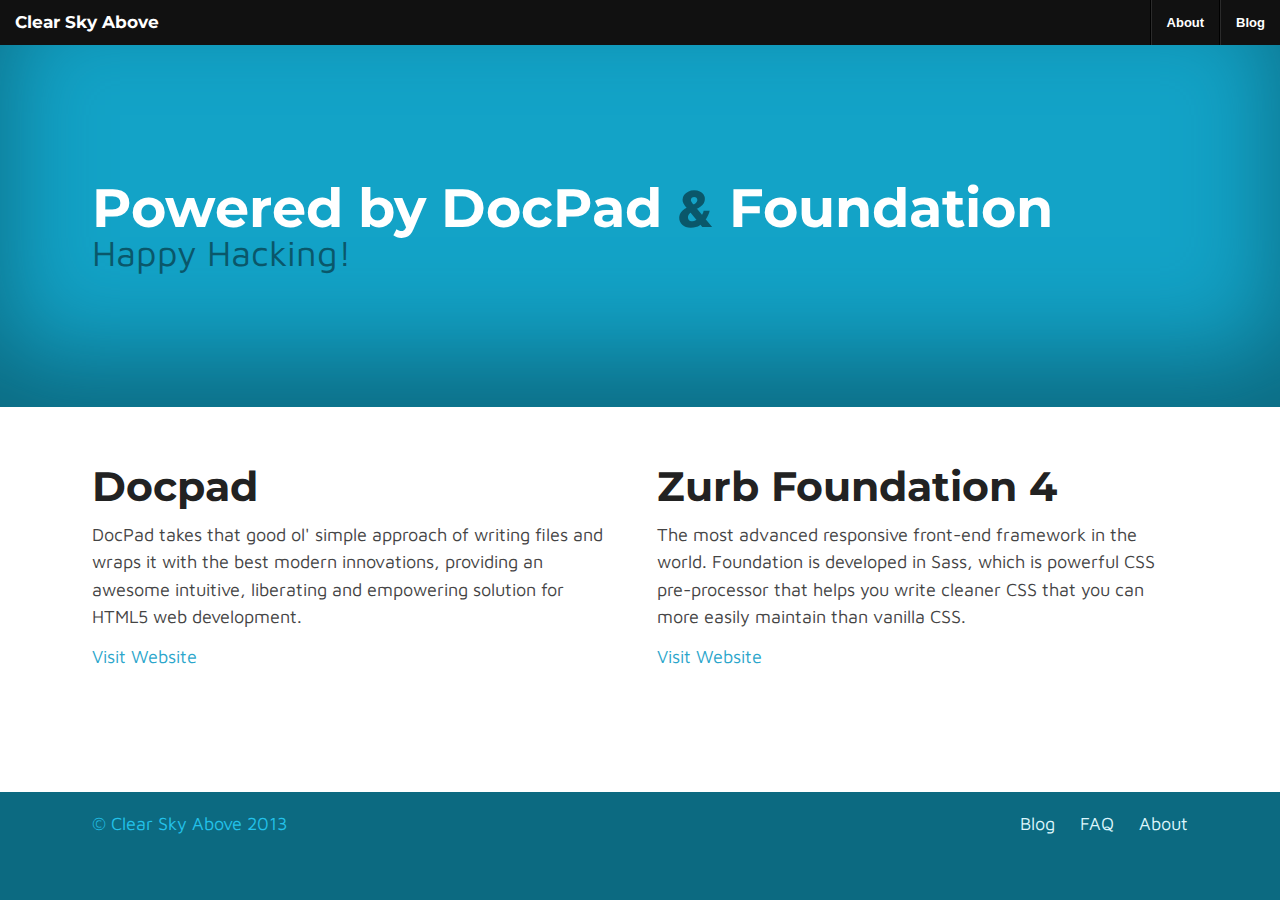
<file: index.html>
<!DOCTYPE html>
<html lang="en">
<head>
	<!-- Meta -->
	<meta charset="utf-8" />
	<meta http-equiv="content-type" content="text/html; charset=utf-8" />

	<!-- Use the .htaccess and remove these lines to avoid edge case issues.
	   More info: h5bp.com/i/378 -->
	<meta http-equiv="X-UA-Compatible" content="IE=edge,chrome=1" />

	<!-- Our site title and description -->
	<title>Home | Clear Sky Above</title>
	<meta name="description" content="When your website appears in search results in say Google, the text here will be shown underneath your website's title." />
	<meta name="keywords" content="place, your, website, keywoards, here, keep, them, related, to, the, content, of, your, website" />
	<meta name="author" content="Your Name" />

	<!-- Output DocPad produced meta elements -->
	<meta http-equiv="X-Powered-By" content="DocPad v6.48.0"/>

	<!-- Mobile viewport optimized: h5bp.com/viewport -->
	<meta name="viewport" content="width=device-width" />

	<!-- Icons -->
    <link rel="shortcut icon" href="icons/favicon.ico">
    <link rel="apple-touch-icon-precomposed" sizes="144x144" href="icons/apple-touch-icon-144-precomposed.png">
    <link rel="apple-touch-icon-precomposed" sizes="114x114" href="icons/apple-touch-icon-114-precomposed.png">
    <link rel="apple-touch-icon-precomposed" sizes="72x72" href="icons/apple-touch-icon-72-precomposed.png">
    <link rel="apple-touch-icon-precomposed" href="icons/apple-touch-icon-57-precomposed.png">

	<!-- Shims: IE6-8 support of HTML5 elements -->
	<!--[if lt IE 9]>
		<script async src="http://html5shim.googlecode.com/svn/trunk/html5.js"></script>
	<![endif]-->
	
	<!-- Styles -->
	<link href='http://fonts.googleapis.com/css?family=Montserrat|Maven+Pro' rel='stylesheet' type='text/css'>
	<link  rel="stylesheet" href="/styles/zurb-foundation.css" /><link  rel="stylesheet" href="/styles/style.css" />

</head>
<body >
	<div id='layout'>
	    <nav class="container top-bar" style="">
	        <ul class=" title-area">
	          <li class="name">
	            <h1><a href="/"> Clear Sky Above</a></h1>
	          </li>
	          <li class="toggle-topbar menu-icon"><a href="#"><span>Menu</span></a></li>
	        </ul>  
	        <section class="top-bar-section">
	          <ul class="right">
	          	
	          	<li class="divider hide-for-small"></li>
					<li typeof="sioc:Page" about="/pages/about" class="">
						<a href="/pages/about" property="dc:title">About</a>
					</li>
				
	          	<li class="divider hide-for-small"></li>
					<li typeof="sioc:Page" about="/pages/blog" class="">
						<a href="/pages/blog" property="dc:title">Blog</a>
					</li>
				
	          </ul>
	        </section>
	    </nav>
		<div role="main">
			<!-- Main hero unit for a primary marketing message or call to action -->
<header class="tall">
	<div class="row">
		<div class="twelve columns">
			<h1>Powered by DocPad <font class="amp">&amp;</font> Foundation</h1>
			<h3>Happy Hacking!</h3>
		</div>
	</div>
</header>


<!-- Example row of columns -->
<div class="row" >
	<section class="small-12 large-6 columns">
		<h2>Docpad</h2>
		<p>DocPad takes that good ol' simple approach of writing files and wraps it with the best modern innovations, providing an awesome intuitive, liberating and empowering solution for HTML5 web development.</p>
		<p><a href="https://github.com/bevry/docpad">Visit Website</a></p>
	</section>
	<section class="small-12 large-6 columns">
		<h2>Zurb Foundation 4</h2>
		<p>The most advanced responsive front-end framework in the world. Foundation is developed in Sass, which is powerful CSS pre-processor that helps you write cleaner CSS that you can more easily maintain than vanilla CSS.</p>
		<p><a  href="http://foundation.zurb.com/">Visit Website</a></p>
	</section>
</div>
		</div>
	    <div id='layout_footer'></div>
	</div>
	<footer id='footer' class="panel">
		<div class="row">
			<div class="columns large-5 small-12">
			&copy; Clear Sky Above 2013
			</div>
			<div class="columns large-7 small-12 ">
				<ul class="inline-list foot-right">
		          	
		          	<li class="divider hide-for-small"></li>
						<li typeof="sioc:Page" about="/pages/about" class="">
							<a href="/pages/about" property="dc:title">About</a>
						</li>
					
		          	<li class="divider hide-for-small"></li>
						<li typeof="sioc:Page" about="/pages/faq" class="">
							<a href="/pages/faq" property="dc:title">FAQ</a>
						</li>
					
		          	<li class="divider hide-for-small"></li>
						<li typeof="sioc:Page" about="/pages/blog" class="">
							<a href="/pages/blog" property="dc:title">Blog</a>
						</li>
					
		        </ul>
			</div>
		</div>
	</footer>
	<!-- Scripts -->

	<!-- Depending on browser support load the zepto-pack or the jquery-pack. 
		As configured (see grunt-config.json) this includes: 
		 - modernizr, 
		 - zepto OR jquery
		 - foundation.topbar.js

		condition jquery or zepto adapted from: 
		http://foundation.zurb.com/docs/javascript.html
	-->
	<script>
	  document.write('<script src=/scripts/'
	    + ('__proto__' in {} ? 'zepto' : 'jquery')
	    + '-pack.min.js><\/script>');
	</script>
	<script>
		//init all foundation plugins. 
		//Currently this only includes foundation.topbar.js
		//See http://foundation.zurb.com/docs/javascript.html
		$(document).foundation();
	</script>
	<script defer="defer"  src="/scripts/app.js"></script>
</body>
</html>
</file>
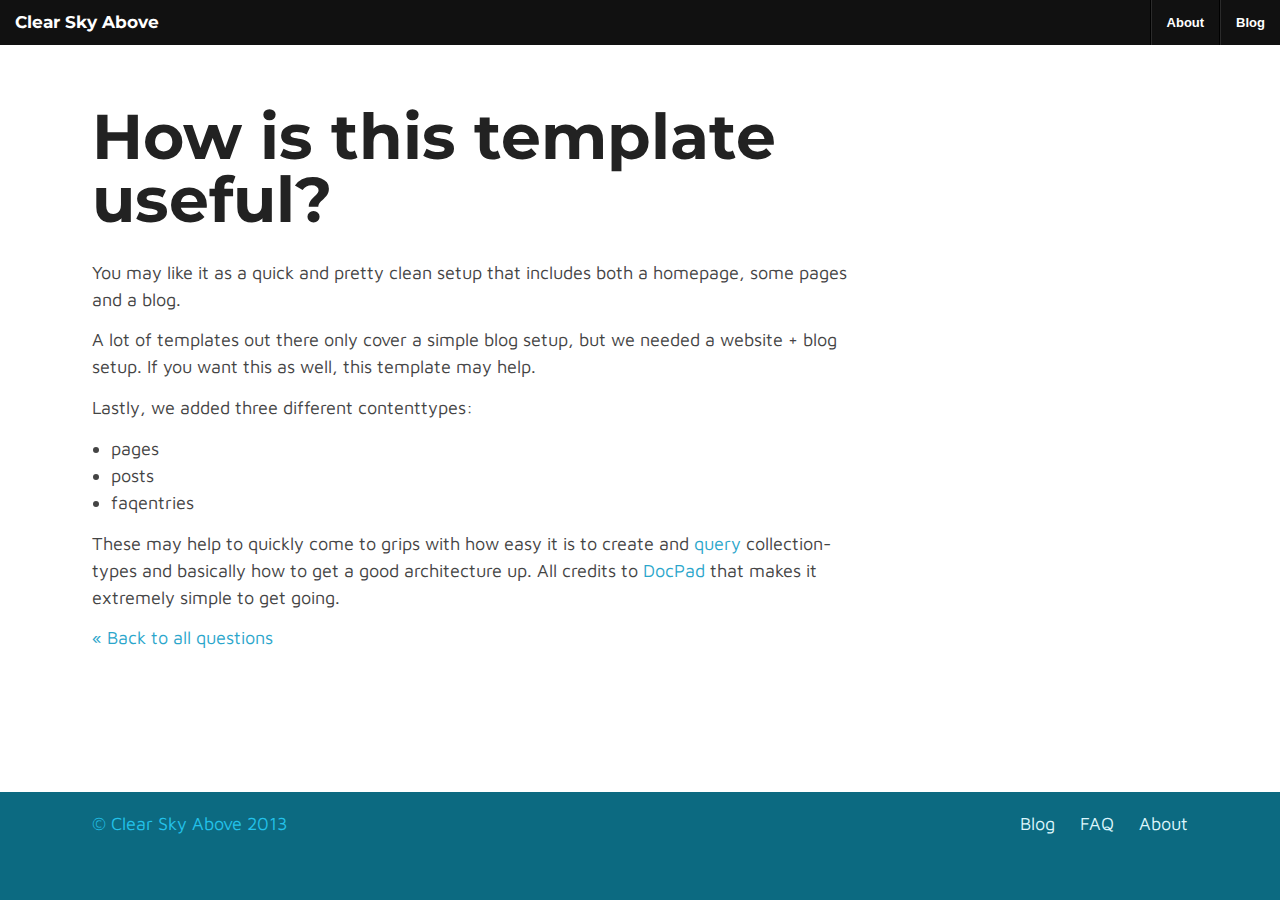
<file: faq/q1/index.html>
<!DOCTYPE html>
<html lang="en">
<head>
	<!-- Meta -->
	<meta charset="utf-8" />
	<meta http-equiv="content-type" content="text/html; charset=utf-8" />

	<!-- Use the .htaccess and remove these lines to avoid edge case issues.
	   More info: h5bp.com/i/378 -->
	<meta http-equiv="X-UA-Compatible" content="IE=edge,chrome=1" />

	<!-- Our site title and description -->
	<title>How is this template useful? | Clear Sky Above</title>
	<meta name="description" content="When your website appears in search results in say Google, the text here will be shown underneath your website's title." />
	<meta name="keywords" content="place, your, website, keywoards, here, keep, them, related, to, the, content, of, your, website" />
	<meta name="author" content="Your Name" />

	<!-- Output DocPad produced meta elements -->
	<meta http-equiv="X-Powered-By" content="DocPad v6.48.0"/>

	<!-- Mobile viewport optimized: h5bp.com/viewport -->
	<meta name="viewport" content="width=device-width" />

	<!-- Icons -->
    <link rel="shortcut icon" href="icons/favicon.ico">
    <link rel="apple-touch-icon-precomposed" sizes="144x144" href="icons/apple-touch-icon-144-precomposed.png">
    <link rel="apple-touch-icon-precomposed" sizes="114x114" href="icons/apple-touch-icon-114-precomposed.png">
    <link rel="apple-touch-icon-precomposed" sizes="72x72" href="icons/apple-touch-icon-72-precomposed.png">
    <link rel="apple-touch-icon-precomposed" href="icons/apple-touch-icon-57-precomposed.png">

	<!-- Shims: IE6-8 support of HTML5 elements -->
	<!--[if lt IE 9]>
		<script async src="http://html5shim.googlecode.com/svn/trunk/html5.js"></script>
	<![endif]-->
	
	<!-- Styles -->
	<link href='http://fonts.googleapis.com/css?family=Montserrat|Maven+Pro' rel='stylesheet' type='text/css'>
	<link  rel="stylesheet" href="/styles/zurb-foundation.css" /><link  rel="stylesheet" href="/styles/style.css" />

</head>
<body >
	<div id='layout'>
	    <nav class="container top-bar" style="">
	        <ul class=" title-area">
	          <li class="name">
	            <h1><a href="/"> Clear Sky Above</a></h1>
	          </li>
	          <li class="toggle-topbar menu-icon"><a href="#"><span>Menu</span></a></li>
	        </ul>  
	        <section class="top-bar-section">
	          <ul class="right">
	          	
	          	<li class="divider hide-for-small"></li>
					<li typeof="sioc:Page" about="/pages/about" class="">
						<a href="/pages/about" property="dc:title">About</a>
					</li>
				
	          	<li class="divider hide-for-small"></li>
					<li typeof="sioc:Page" about="/pages/blog" class="">
						<a href="/pages/blog" property="dc:title">Blog</a>
					</li>
				
	          </ul>
	        </section>
	    </nav>
		<div role="main">
			<article id="page" class="page">
	


	<div class="row">
		<div class="columns faqpost-content">

			<h1>How is this template useful?</h1>
			

			<p>You may like it as a quick and pretty clean setup that includes both a homepage, some pages and a blog. </p>
<p>A lot of templates out there only cover a simple blog setup, but we needed a website + blog setup. 
If you want this as well, this template may help.</p>
<p>Lastly, we added three different contenttypes: </p>
<ul>
<li>pages</li>
<li>posts</li>
<li>faqentries</li>
</ul>
<p>These may help to quickly come to grips with how easy it is to create and <a href="http://bevry.me/learn/queryengine-guide">query</a> collection-types and basically how to get a good architecture up. All credits to <a href="http://http://docpad.org/">DocPad</a> that makes it extremely simple to get going.</p>

			<p>
				<a href="/pages/faq">&#171; Back to all questions </a>
			</p>
		</div>
	</div>
</article>
		</div>
	    <div id='layout_footer'></div>
	</div>
	<footer id='footer' class="panel">
		<div class="row">
			<div class="columns large-5 small-12">
			&copy; Clear Sky Above 2013
			</div>
			<div class="columns large-7 small-12 ">
				<ul class="inline-list foot-right">
		          	
		          	<li class="divider hide-for-small"></li>
						<li typeof="sioc:Page" about="/pages/about" class="">
							<a href="/pages/about" property="dc:title">About</a>
						</li>
					
		          	<li class="divider hide-for-small"></li>
						<li typeof="sioc:Page" about="/pages/faq" class="">
							<a href="/pages/faq" property="dc:title">FAQ</a>
						</li>
					
		          	<li class="divider hide-for-small"></li>
						<li typeof="sioc:Page" about="/pages/blog" class="">
							<a href="/pages/blog" property="dc:title">Blog</a>
						</li>
					
		        </ul>
			</div>
		</div>
	</footer>
	<!-- Scripts -->

	<!-- Depending on browser support load the zepto-pack or the jquery-pack. 
		As configured (see grunt-config.json) this includes: 
		 - modernizr, 
		 - zepto OR jquery
		 - foundation.topbar.js

		condition jquery or zepto adapted from: 
		http://foundation.zurb.com/docs/javascript.html
	-->
	<script>
	  document.write('<script src=/scripts/'
	    + ('__proto__' in {} ? 'zepto' : 'jquery')
	    + '-pack.min.js><\/script>');
	</script>
	<script>
		//init all foundation plugins. 
		//Currently this only includes foundation.topbar.js
		//See http://foundation.zurb.com/docs/javascript.html
		$(document).foundation();
	</script>
	<script defer="defer"  src="/scripts/app.js"></script>
</body>
</html>
</file>
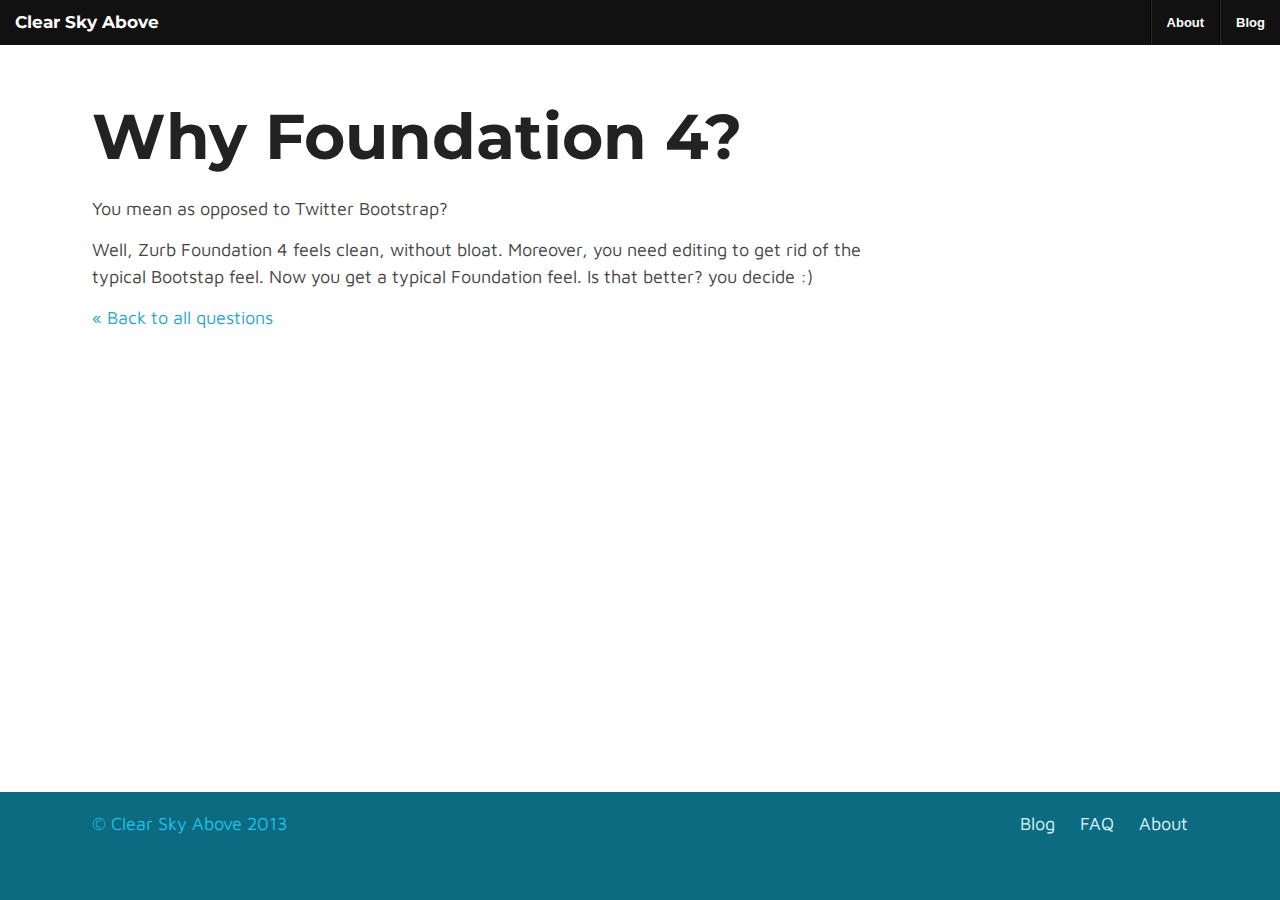
<file: faq/q2/index.html>
<!DOCTYPE html>
<html lang="en">
<head>
	<!-- Meta -->
	<meta charset="utf-8" />
	<meta http-equiv="content-type" content="text/html; charset=utf-8" />

	<!-- Use the .htaccess and remove these lines to avoid edge case issues.
	   More info: h5bp.com/i/378 -->
	<meta http-equiv="X-UA-Compatible" content="IE=edge,chrome=1" />

	<!-- Our site title and description -->
	<title>Why Foundation 4? | Clear Sky Above</title>
	<meta name="description" content="When your website appears in search results in say Google, the text here will be shown underneath your website's title." />
	<meta name="keywords" content="place, your, website, keywoards, here, keep, them, related, to, the, content, of, your, website" />
	<meta name="author" content="Your Name" />

	<!-- Output DocPad produced meta elements -->
	<meta http-equiv="X-Powered-By" content="DocPad v6.48.0"/>

	<!-- Mobile viewport optimized: h5bp.com/viewport -->
	<meta name="viewport" content="width=device-width" />

	<!-- Icons -->
    <link rel="shortcut icon" href="icons/favicon.ico">
    <link rel="apple-touch-icon-precomposed" sizes="144x144" href="icons/apple-touch-icon-144-precomposed.png">
    <link rel="apple-touch-icon-precomposed" sizes="114x114" href="icons/apple-touch-icon-114-precomposed.png">
    <link rel="apple-touch-icon-precomposed" sizes="72x72" href="icons/apple-touch-icon-72-precomposed.png">
    <link rel="apple-touch-icon-precomposed" href="icons/apple-touch-icon-57-precomposed.png">

	<!-- Shims: IE6-8 support of HTML5 elements -->
	<!--[if lt IE 9]>
		<script async src="http://html5shim.googlecode.com/svn/trunk/html5.js"></script>
	<![endif]-->
	
	<!-- Styles -->
	<link href='http://fonts.googleapis.com/css?family=Montserrat|Maven+Pro' rel='stylesheet' type='text/css'>
	<link  rel="stylesheet" href="/styles/zurb-foundation.css" /><link  rel="stylesheet" href="/styles/style.css" />

</head>
<body >
	<div id='layout'>
	    <nav class="container top-bar" style="">
	        <ul class=" title-area">
	          <li class="name">
	            <h1><a href="/"> Clear Sky Above</a></h1>
	          </li>
	          <li class="toggle-topbar menu-icon"><a href="#"><span>Menu</span></a></li>
	        </ul>  
	        <section class="top-bar-section">
	          <ul class="right">
	          	
	          	<li class="divider hide-for-small"></li>
					<li typeof="sioc:Page" about="/pages/about" class="">
						<a href="/pages/about" property="dc:title">About</a>
					</li>
				
	          	<li class="divider hide-for-small"></li>
					<li typeof="sioc:Page" about="/pages/blog" class="">
						<a href="/pages/blog" property="dc:title">Blog</a>
					</li>
				
	          </ul>
	        </section>
	    </nav>
		<div role="main">
			<article id="page" class="page">
	


	<div class="row">
		<div class="columns faqpost-content">

			<h1>Why Foundation 4?</h1>
			

			<p>You mean as opposed to Twitter Bootstrap?</p>
<p>Well, Zurb Foundation 4 feels clean, without bloat. Moreover, you need editing to get rid of the typical Bootstap feel. Now you get a typical Foundation feel. Is that better? you decide :)</p>

			<p>
				<a href="/pages/faq">&#171; Back to all questions </a>
			</p>
		</div>
	</div>
</article>
		</div>
	    <div id='layout_footer'></div>
	</div>
	<footer id='footer' class="panel">
		<div class="row">
			<div class="columns large-5 small-12">
			&copy; Clear Sky Above 2013
			</div>
			<div class="columns large-7 small-12 ">
				<ul class="inline-list foot-right">
		          	
		          	<li class="divider hide-for-small"></li>
						<li typeof="sioc:Page" about="/pages/about" class="">
							<a href="/pages/about" property="dc:title">About</a>
						</li>
					
		          	<li class="divider hide-for-small"></li>
						<li typeof="sioc:Page" about="/pages/faq" class="">
							<a href="/pages/faq" property="dc:title">FAQ</a>
						</li>
					
		          	<li class="divider hide-for-small"></li>
						<li typeof="sioc:Page" about="/pages/blog" class="">
							<a href="/pages/blog" property="dc:title">Blog</a>
						</li>
					
		        </ul>
			</div>
		</div>
	</footer>
	<!-- Scripts -->

	<!-- Depending on browser support load the zepto-pack or the jquery-pack. 
		As configured (see grunt-config.json) this includes: 
		 - modernizr, 
		 - zepto OR jquery
		 - foundation.topbar.js

		condition jquery or zepto adapted from: 
		http://foundation.zurb.com/docs/javascript.html
	-->
	<script>
	  document.write('<script src=/scripts/'
	    + ('__proto__' in {} ? 'zepto' : 'jquery')
	    + '-pack.min.js><\/script>');
	</script>
	<script>
		//init all foundation plugins. 
		//Currently this only includes foundation.topbar.js
		//See http://foundation.zurb.com/docs/javascript.html
		$(document).foundation();
	</script>
	<script defer="defer"  src="/scripts/app.js"></script>
</body>
</html>
</file>
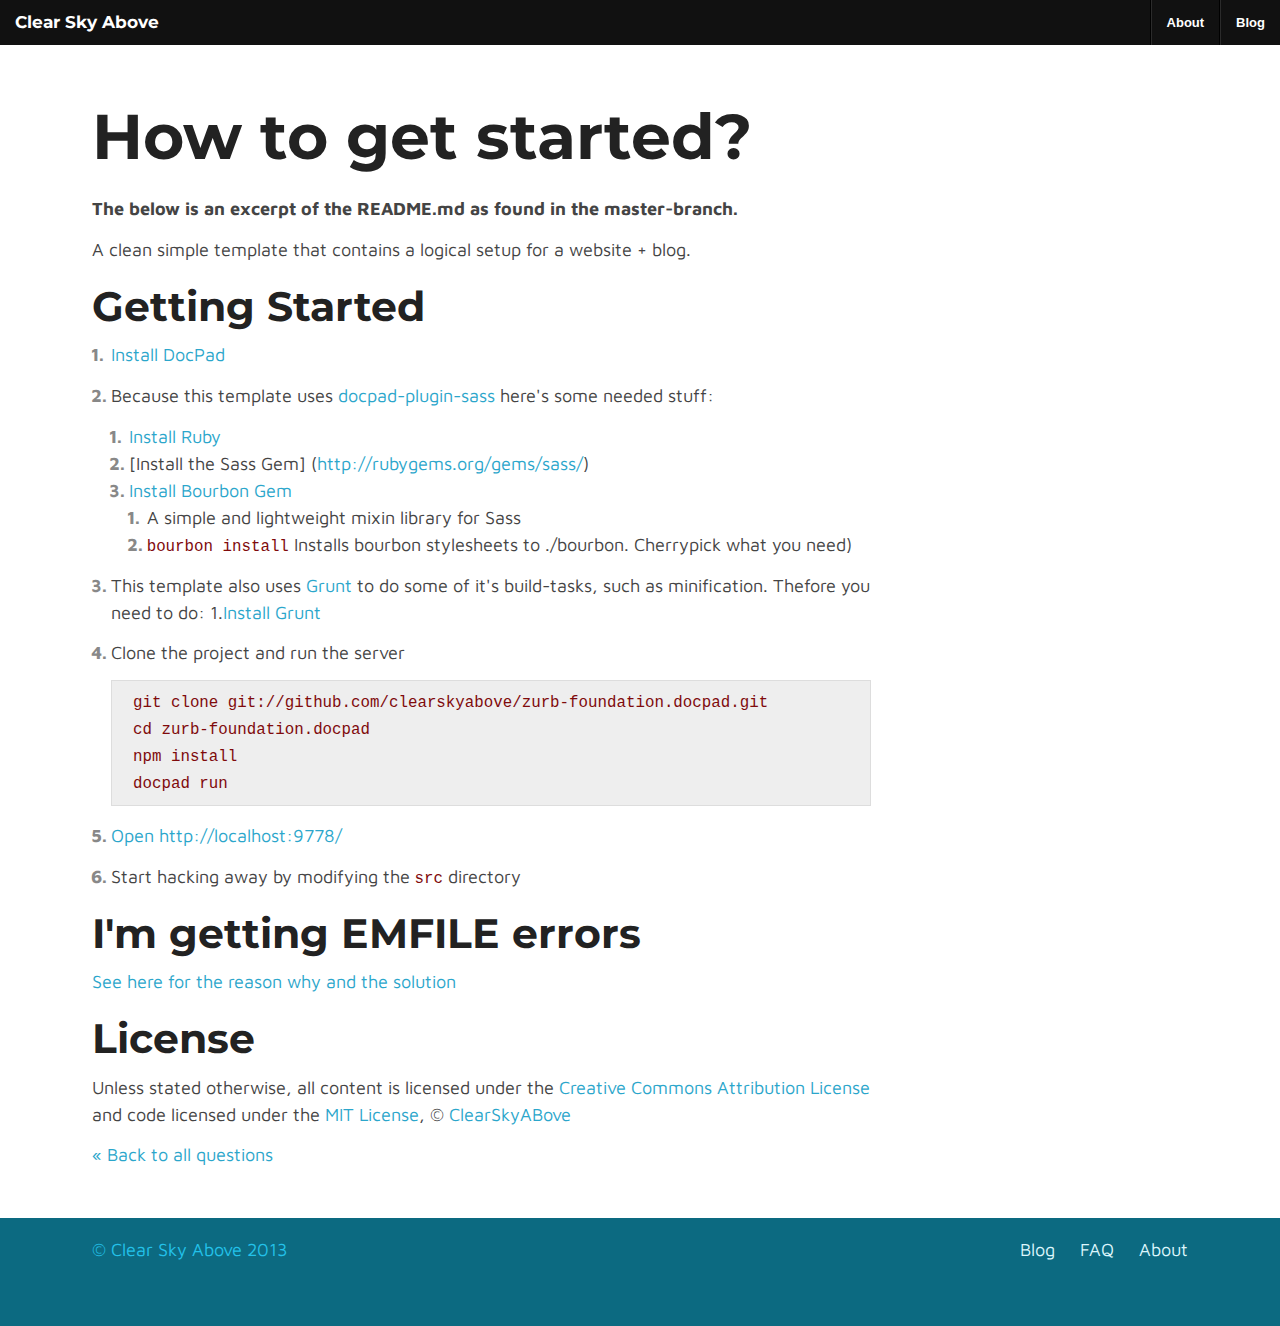
<file: faq/q3/index.html>
<!DOCTYPE html>
<html lang="en">
<head>
	<!-- Meta -->
	<meta charset="utf-8" />
	<meta http-equiv="content-type" content="text/html; charset=utf-8" />

	<!-- Use the .htaccess and remove these lines to avoid edge case issues.
	   More info: h5bp.com/i/378 -->
	<meta http-equiv="X-UA-Compatible" content="IE=edge,chrome=1" />

	<!-- Our site title and description -->
	<title>How to get started? | Clear Sky Above</title>
	<meta name="description" content="When your website appears in search results in say Google, the text here will be shown underneath your website's title." />
	<meta name="keywords" content="place, your, website, keywoards, here, keep, them, related, to, the, content, of, your, website" />
	<meta name="author" content="Your Name" />

	<!-- Output DocPad produced meta elements -->
	<meta http-equiv="X-Powered-By" content="DocPad v6.48.0"/>

	<!-- Mobile viewport optimized: h5bp.com/viewport -->
	<meta name="viewport" content="width=device-width" />

	<!-- Icons -->
    <link rel="shortcut icon" href="icons/favicon.ico">
    <link rel="apple-touch-icon-precomposed" sizes="144x144" href="icons/apple-touch-icon-144-precomposed.png">
    <link rel="apple-touch-icon-precomposed" sizes="114x114" href="icons/apple-touch-icon-114-precomposed.png">
    <link rel="apple-touch-icon-precomposed" sizes="72x72" href="icons/apple-touch-icon-72-precomposed.png">
    <link rel="apple-touch-icon-precomposed" href="icons/apple-touch-icon-57-precomposed.png">

	<!-- Shims: IE6-8 support of HTML5 elements -->
	<!--[if lt IE 9]>
		<script async src="http://html5shim.googlecode.com/svn/trunk/html5.js"></script>
	<![endif]-->
	
	<!-- Styles -->
	<link href='http://fonts.googleapis.com/css?family=Montserrat|Maven+Pro' rel='stylesheet' type='text/css'>
	<link  rel="stylesheet" href="/styles/zurb-foundation.css" /><link  rel="stylesheet" href="/styles/style.css" />

</head>
<body >
	<div id='layout'>
	    <nav class="container top-bar" style="">
	        <ul class=" title-area">
	          <li class="name">
	            <h1><a href="/"> Clear Sky Above</a></h1>
	          </li>
	          <li class="toggle-topbar menu-icon"><a href="#"><span>Menu</span></a></li>
	        </ul>  
	        <section class="top-bar-section">
	          <ul class="right">
	          	
	          	<li class="divider hide-for-small"></li>
					<li typeof="sioc:Page" about="/pages/about" class="">
						<a href="/pages/about" property="dc:title">About</a>
					</li>
				
	          	<li class="divider hide-for-small"></li>
					<li typeof="sioc:Page" about="/pages/blog" class="">
						<a href="/pages/blog" property="dc:title">Blog</a>
					</li>
				
	          </ul>
	        </section>
	    </nav>
		<div role="main">
			<article id="page" class="page">
	


	<div class="row">
		<div class="columns faqpost-content">

			<h1>How to get started?</h1>
			

			<p><strong>The below is an excerpt of the README.md as found in the master-branch.</strong></p>
<p>A clean simple template that contains a logical setup for a website + blog.</p>
<h2>Getting Started</h2>
<ol>
<li><p><a href="https://github.com/bevry/docpad">Install DocPad</a></p>
</li>
<li><p>Because this template uses <a href="https://github.com/docpad/docpad-plugin-sass">docpad-plugin-sass</a> here&#39;s some needed stuff:</p>
<ol>
<li><a href="http://www.ruby-lang.org/en/downloads/">Install Ruby</a></li>
<li>[Install the Sass Gem] (<a href="http://rubygems.org/gems/sass/">http://rubygems.org/gems/sass/</a>)</li>
<li><a href="http://bourbon.io/">Install Bourbon Gem</a> <ol>
<li>A simple and lightweight mixin library for Sass</li>
<li><code>bourbon install</code> Installs bourbon stylesheets to ./bourbon. Cherrypick what you need)</li>
</ol>
</li>
</ol>
</li>
<li><p>This template also uses <a href="http://gruntjs.com/">Grunt</a> to do some of it&#39;s build-tasks, such as minification. Thefore you need to do:
 1.<a href="http://gruntjs.com/getting-started">Install Grunt</a></p>
</li>
<li><p>Clone the project and run the server</p>
<pre><code class="lang-bash"> git clone git://github.com/clearskyabove/zurb-foundation.docpad.git
 cd zurb-foundation.docpad
 npm install
 docpad run</code></pre>
</li>
<li><p><a href="http://localhost:9778/">Open <a href="http://localhost:9778/">http://localhost:9778/</a></a></p>
</li>
<li><p>Start hacking away by modifying the <code>src</code> directory</p>
</li>
</ol>
<h2>I&#39;m getting EMFILE errors</h2>
<p><a href="http://docpad.org/docs/troubleshoot#i-m-getting-emfile-too-many-open-files">See here for the reason why and the solution</a></p>
<h2>License</h2>
<p>Unless stated otherwise, all content is licensed under the <a href="http://creativecommons.org/licenses/by/3.0/">Creative Commons Attribution License</a> and code licensed under the <a href="http://creativecommons.org/licenses/MIT/">MIT License</a>, © <a href="http://clearskyabove.com">ClearSkyABove</a></p>

			<p>
				<a href="/pages/faq">&#171; Back to all questions </a>
			</p>
		</div>
	</div>
</article>
		</div>
	    <div id='layout_footer'></div>
	</div>
	<footer id='footer' class="panel">
		<div class="row">
			<div class="columns large-5 small-12">
			&copy; Clear Sky Above 2013
			</div>
			<div class="columns large-7 small-12 ">
				<ul class="inline-list foot-right">
		          	
		          	<li class="divider hide-for-small"></li>
						<li typeof="sioc:Page" about="/pages/about" class="">
							<a href="/pages/about" property="dc:title">About</a>
						</li>
					
		          	<li class="divider hide-for-small"></li>
						<li typeof="sioc:Page" about="/pages/faq" class="">
							<a href="/pages/faq" property="dc:title">FAQ</a>
						</li>
					
		          	<li class="divider hide-for-small"></li>
						<li typeof="sioc:Page" about="/pages/blog" class="">
							<a href="/pages/blog" property="dc:title">Blog</a>
						</li>
					
		        </ul>
			</div>
		</div>
	</footer>
	<!-- Scripts -->

	<!-- Depending on browser support load the zepto-pack or the jquery-pack. 
		As configured (see grunt-config.json) this includes: 
		 - modernizr, 
		 - zepto OR jquery
		 - foundation.topbar.js

		condition jquery or zepto adapted from: 
		http://foundation.zurb.com/docs/javascript.html
	-->
	<script>
	  document.write('<script src=/scripts/'
	    + ('__proto__' in {} ? 'zepto' : 'jquery')
	    + '-pack.min.js><\/script>');
	</script>
	<script>
		//init all foundation plugins. 
		//Currently this only includes foundation.topbar.js
		//See http://foundation.zurb.com/docs/javascript.html
		$(document).foundation();
	</script>
	<script defer="defer"  src="/scripts/app.js"></script>
</body>
</html>
</file>
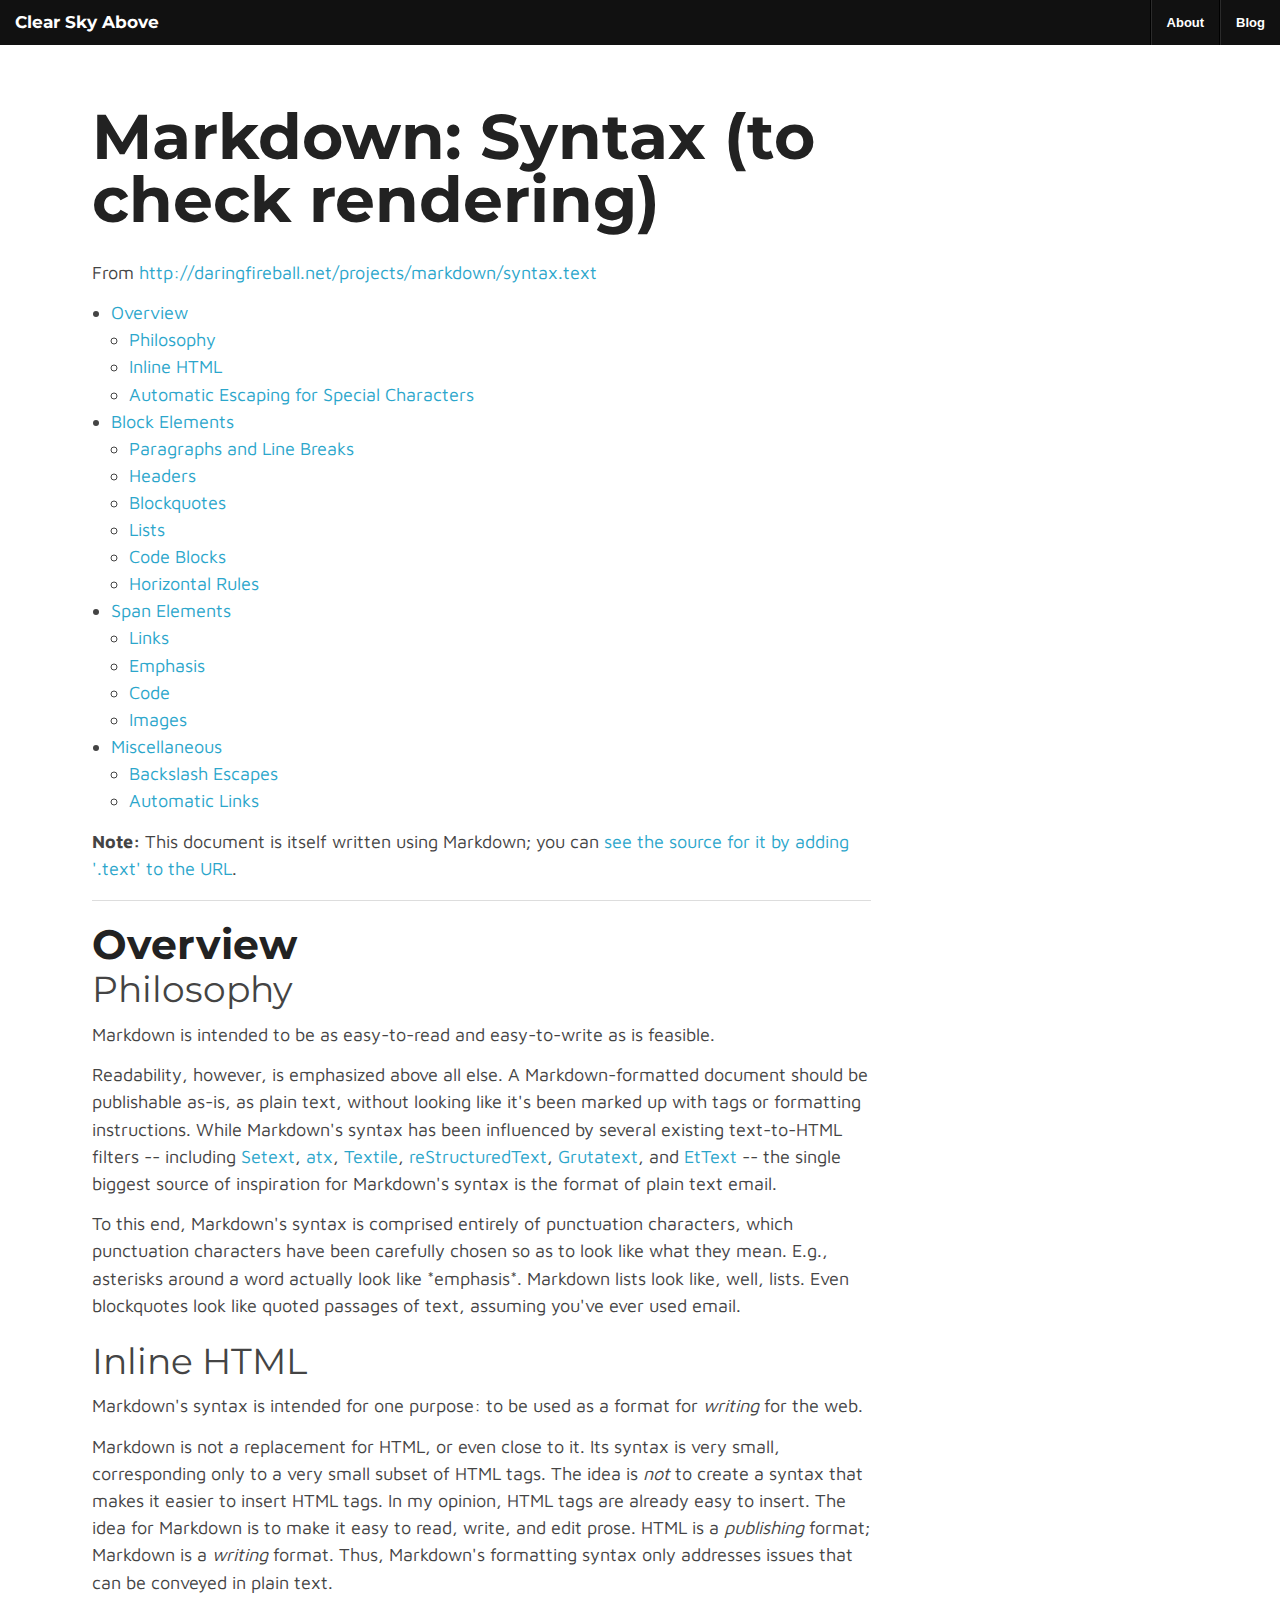
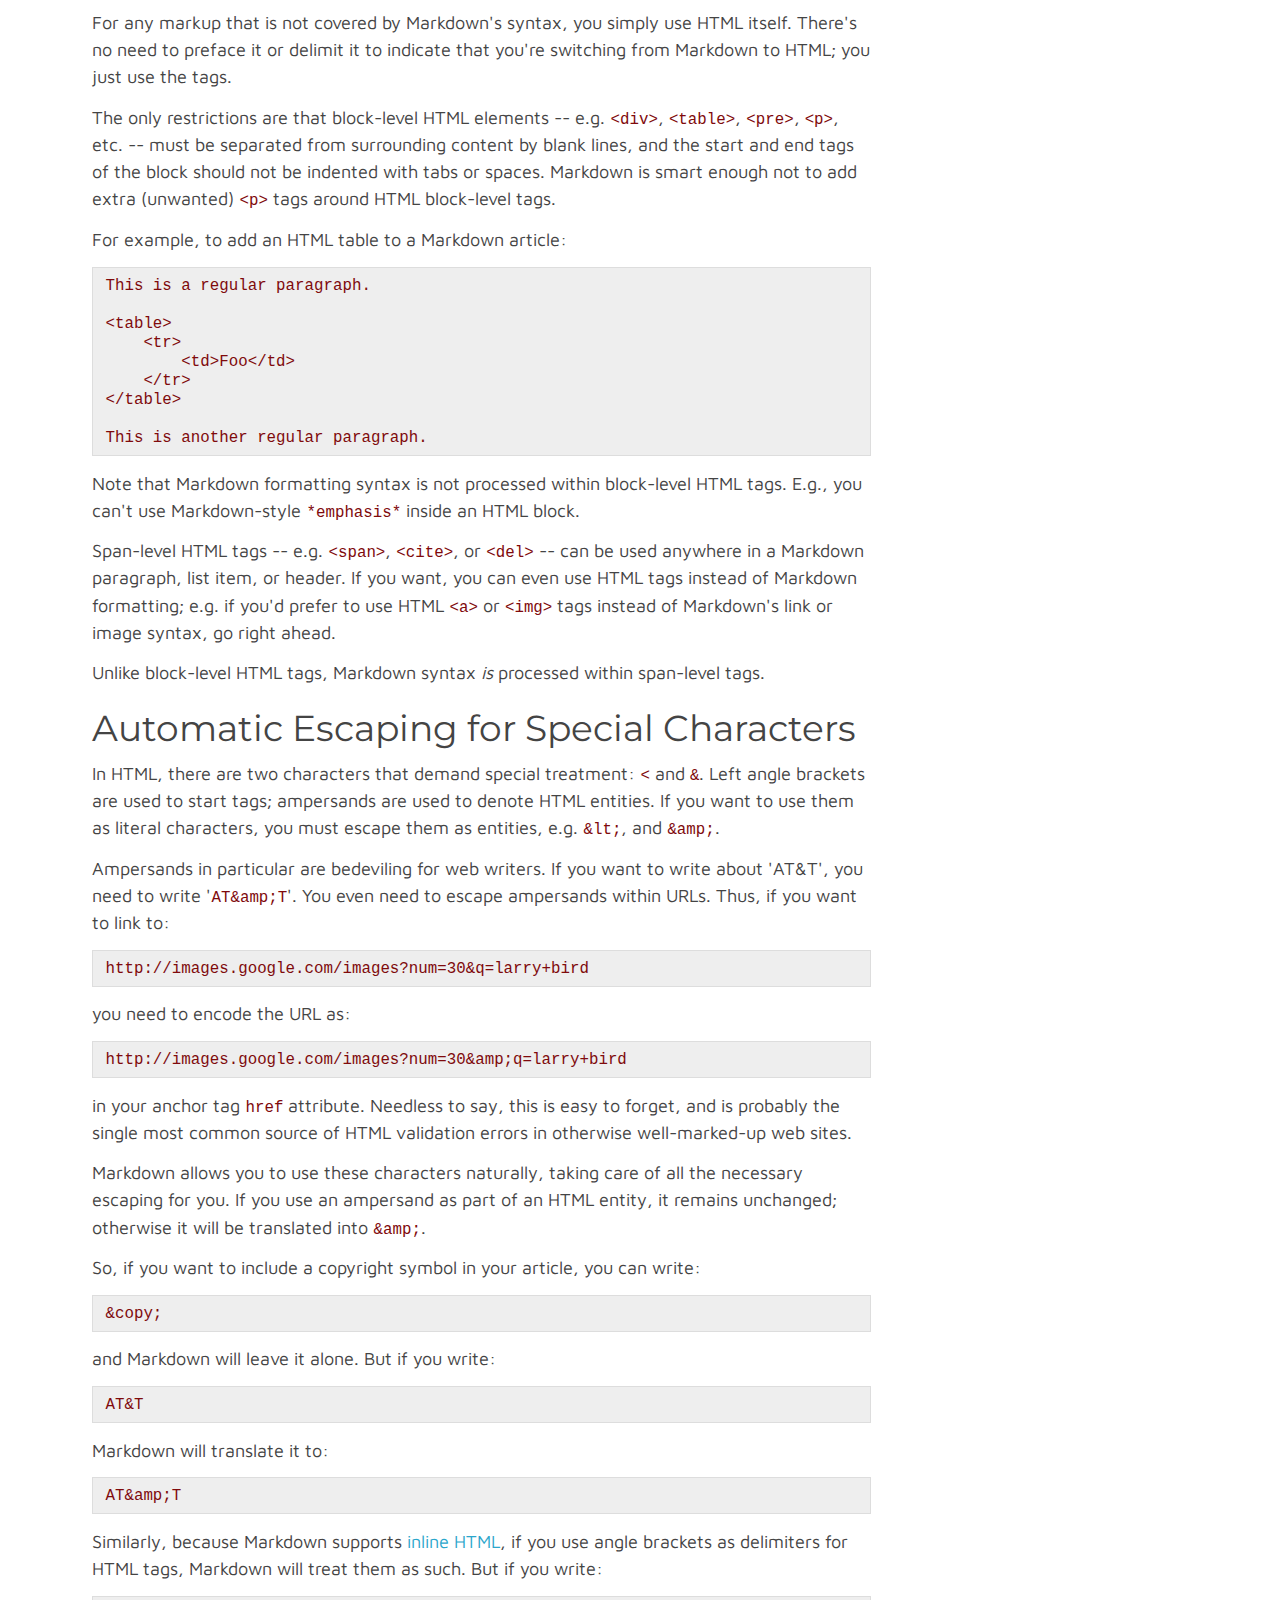
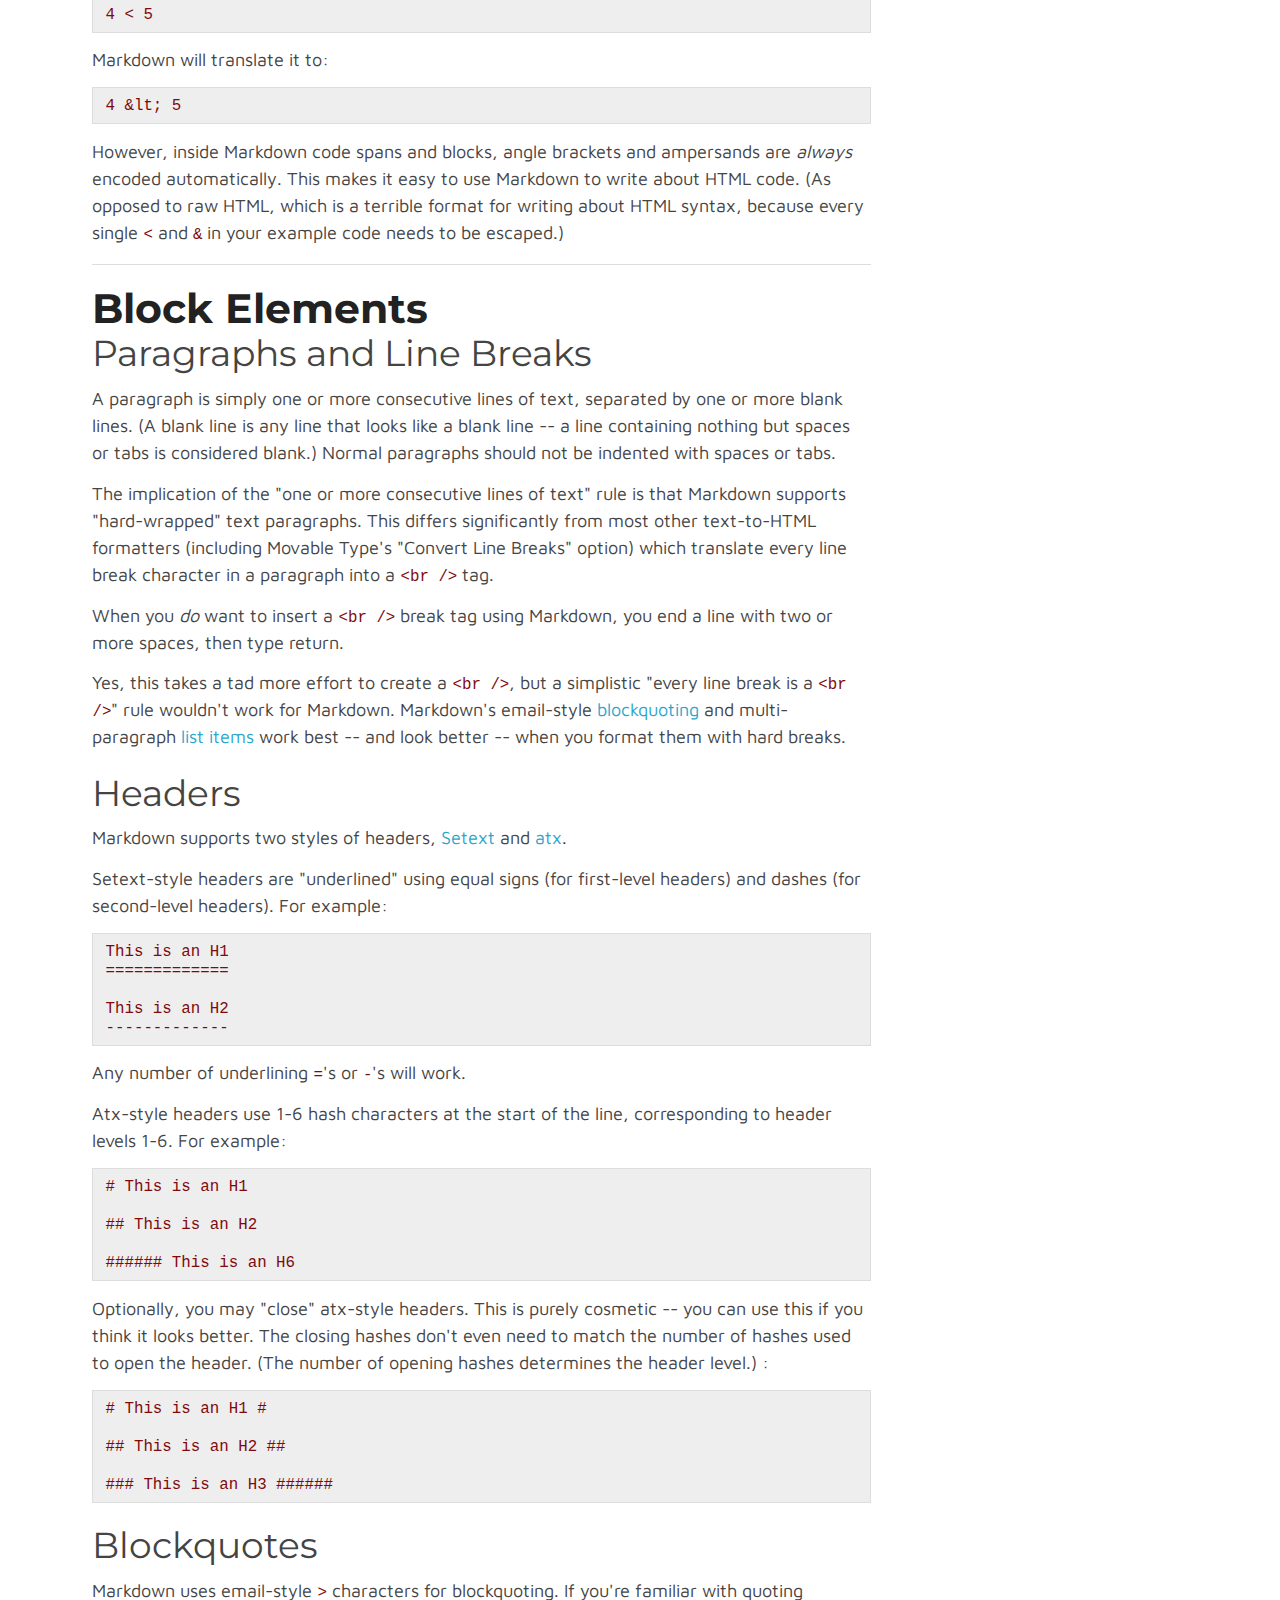
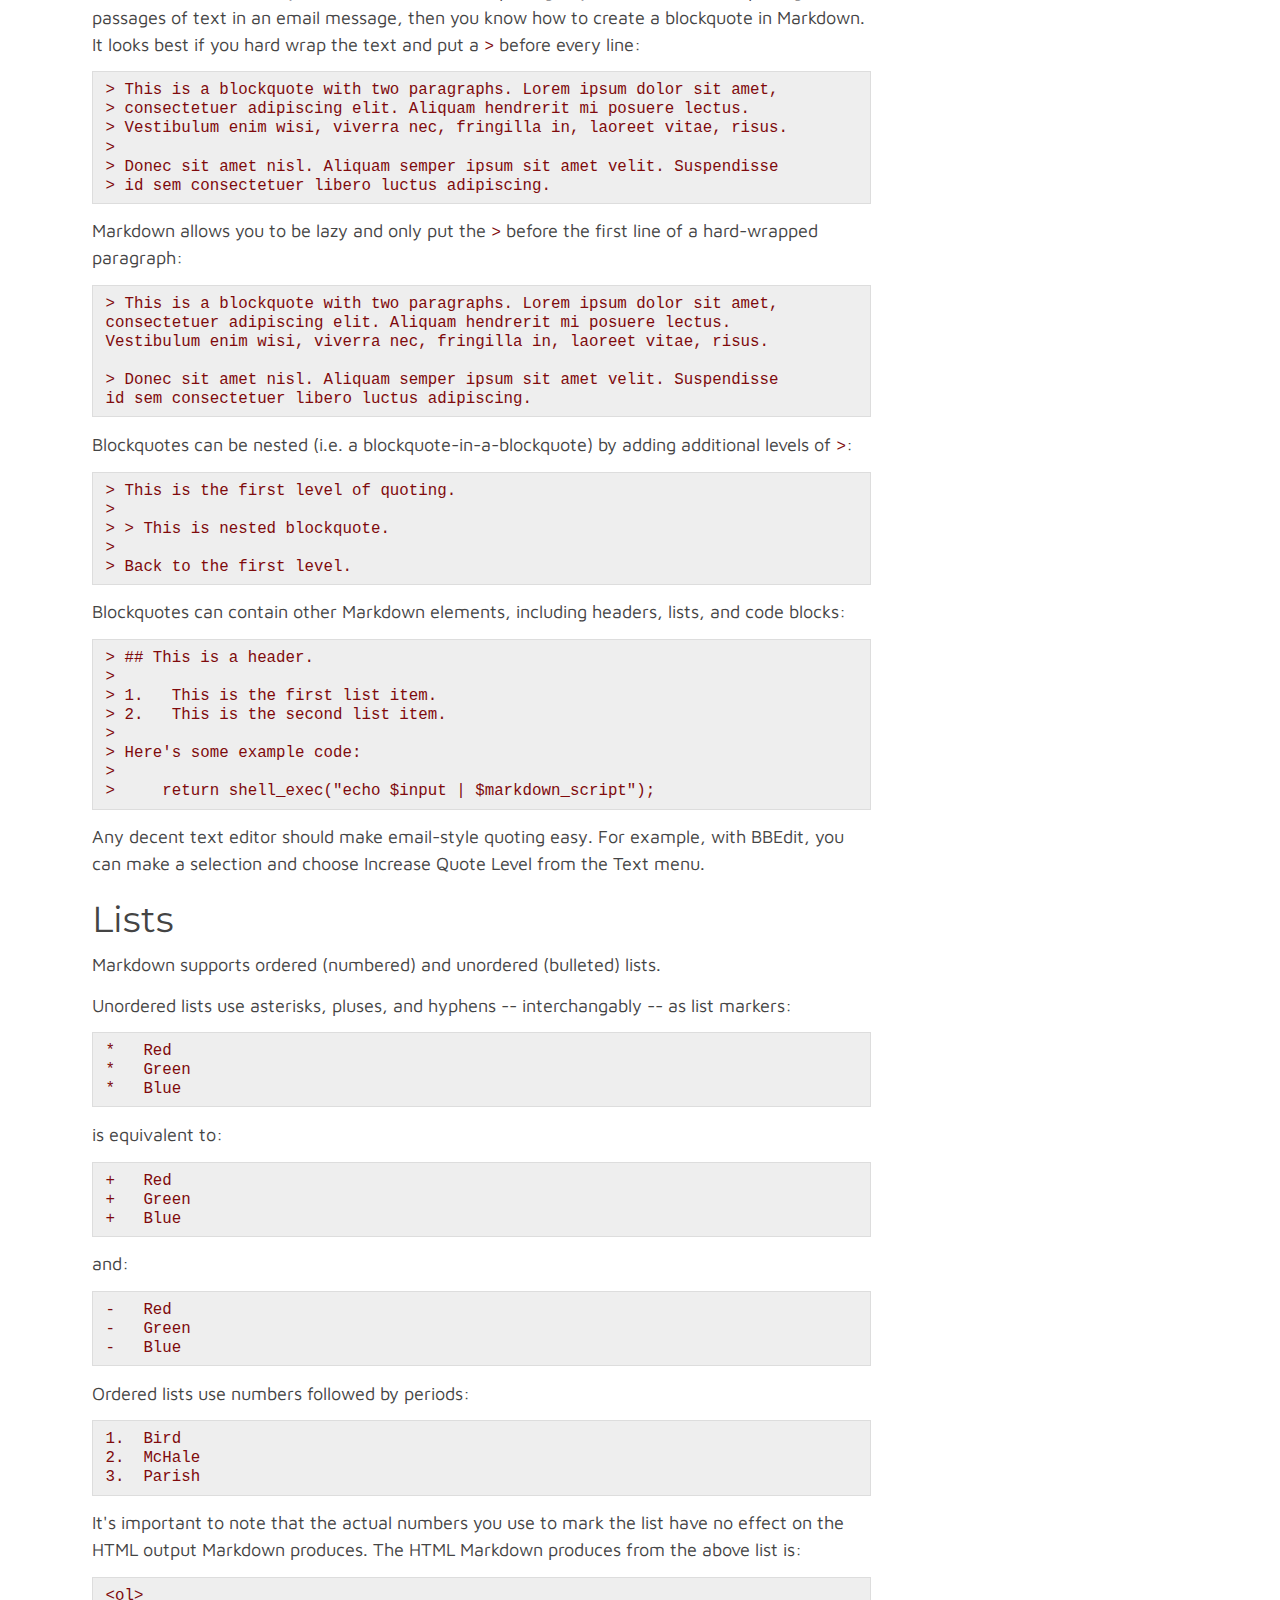
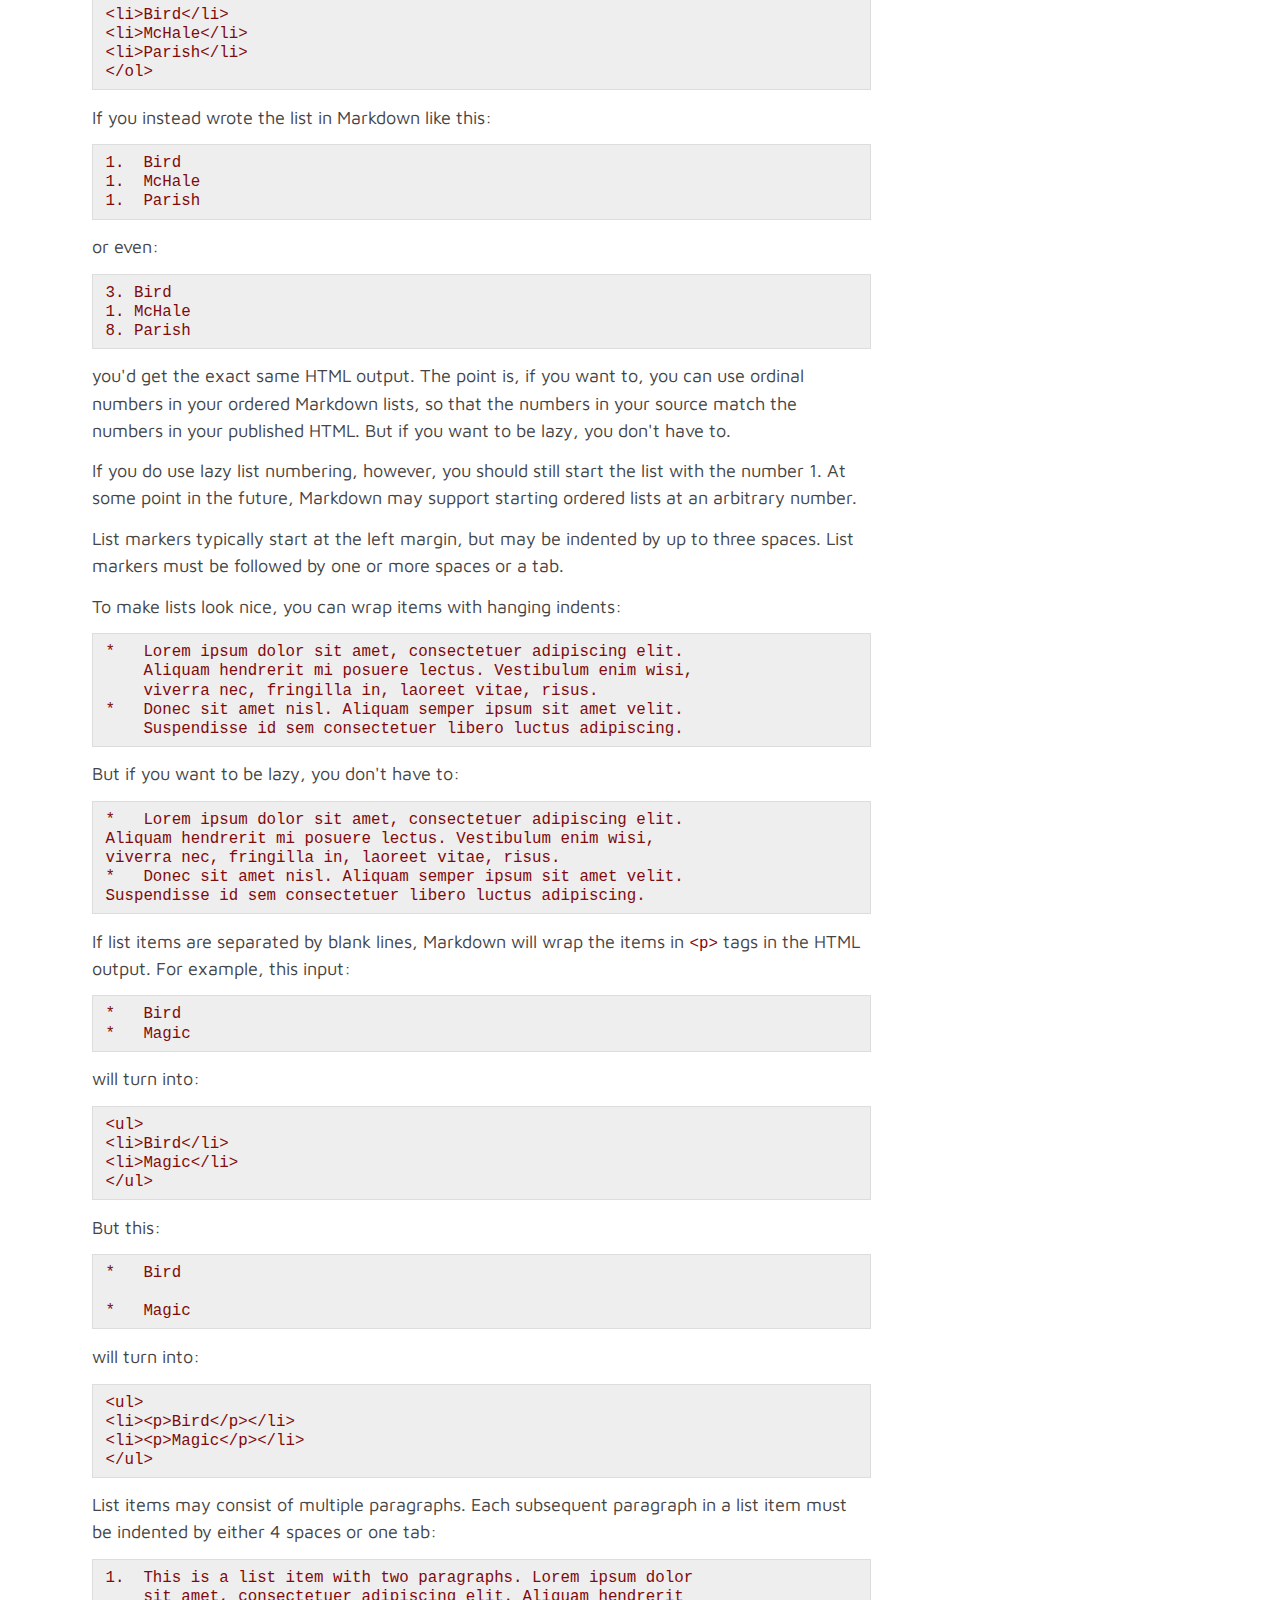
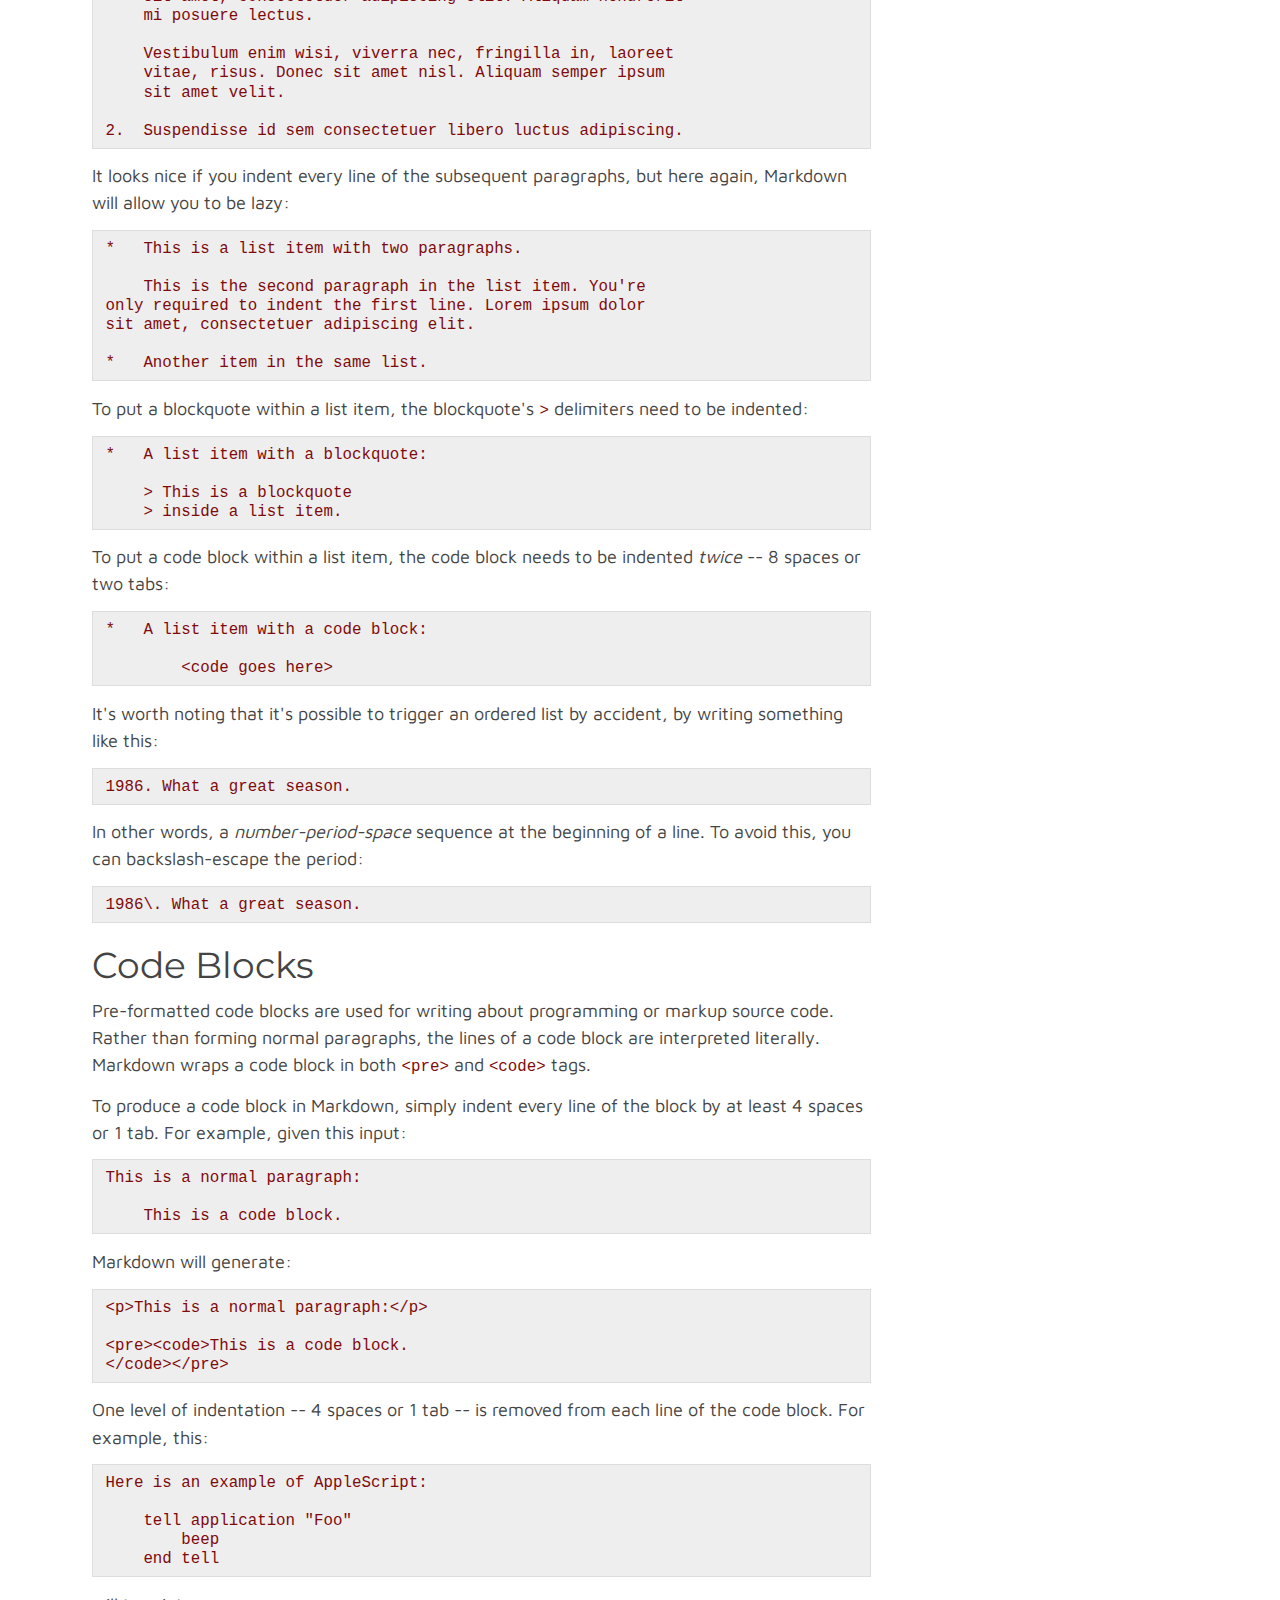
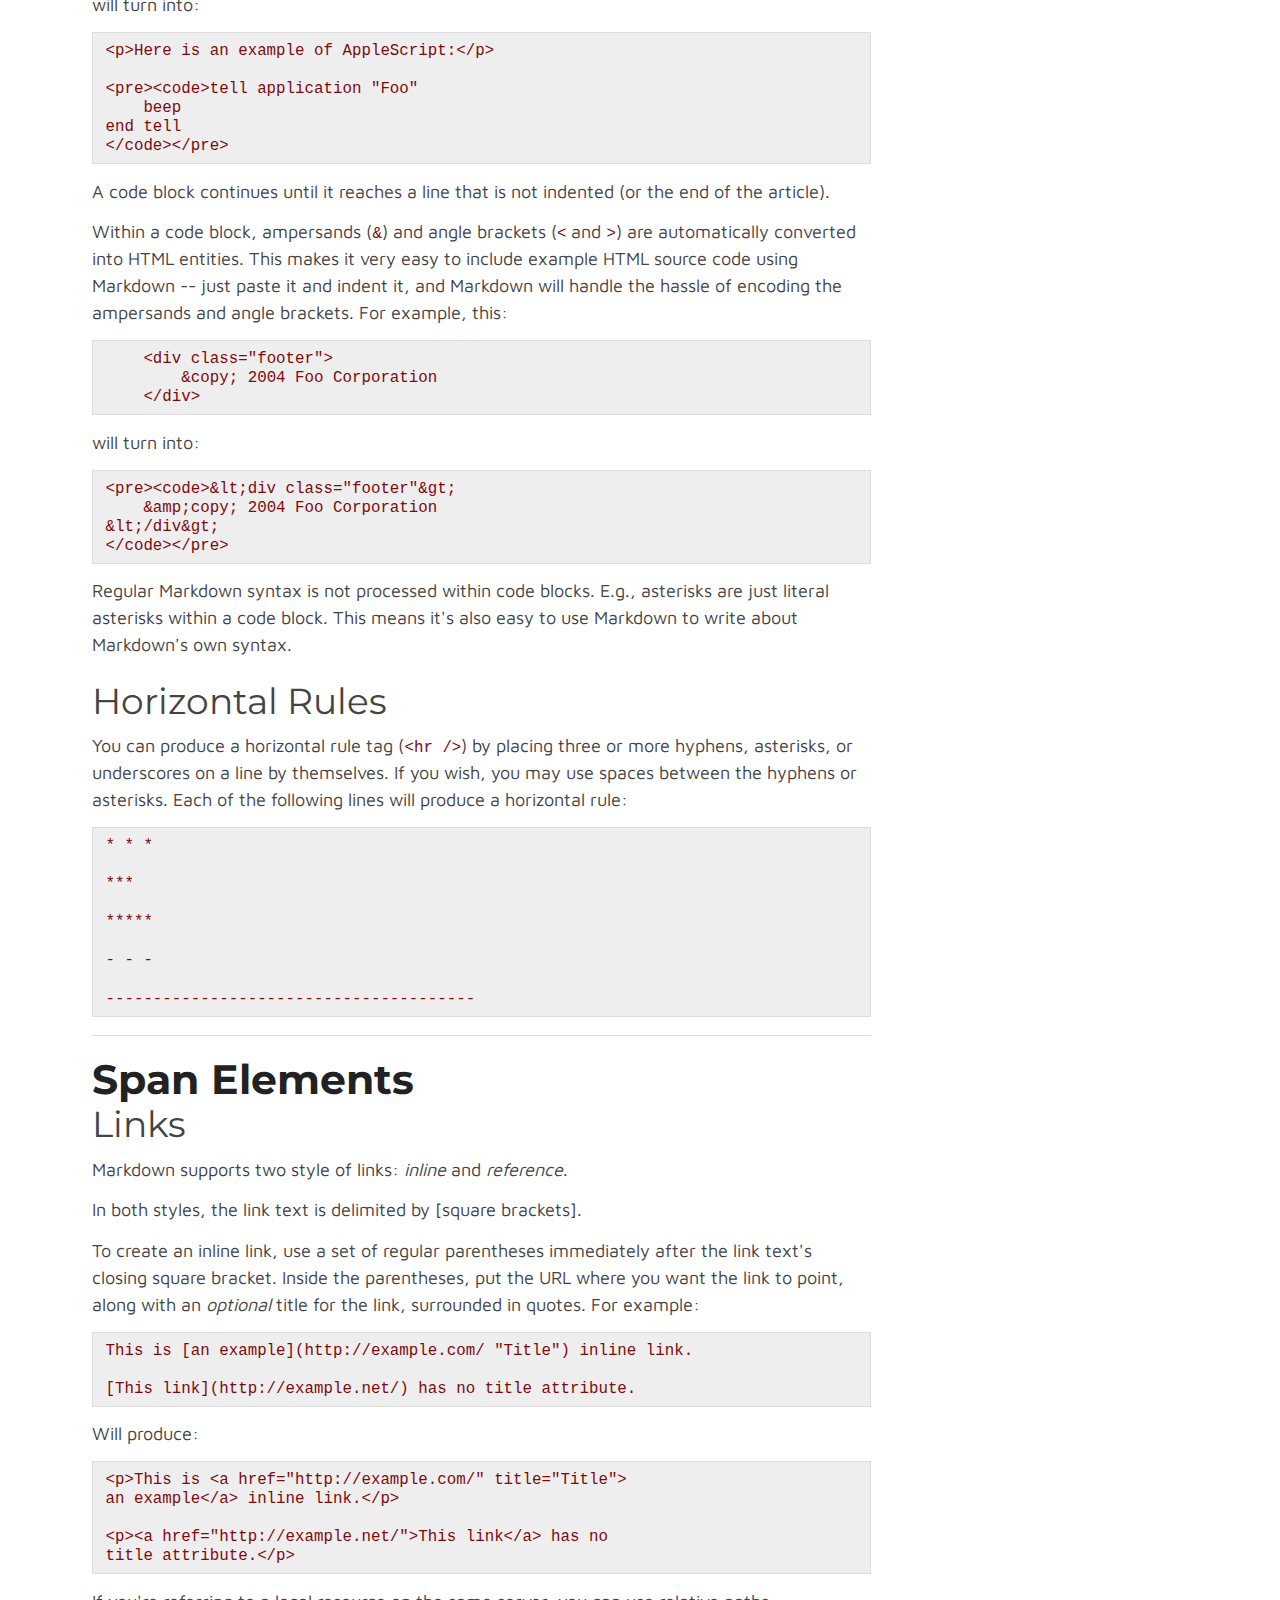
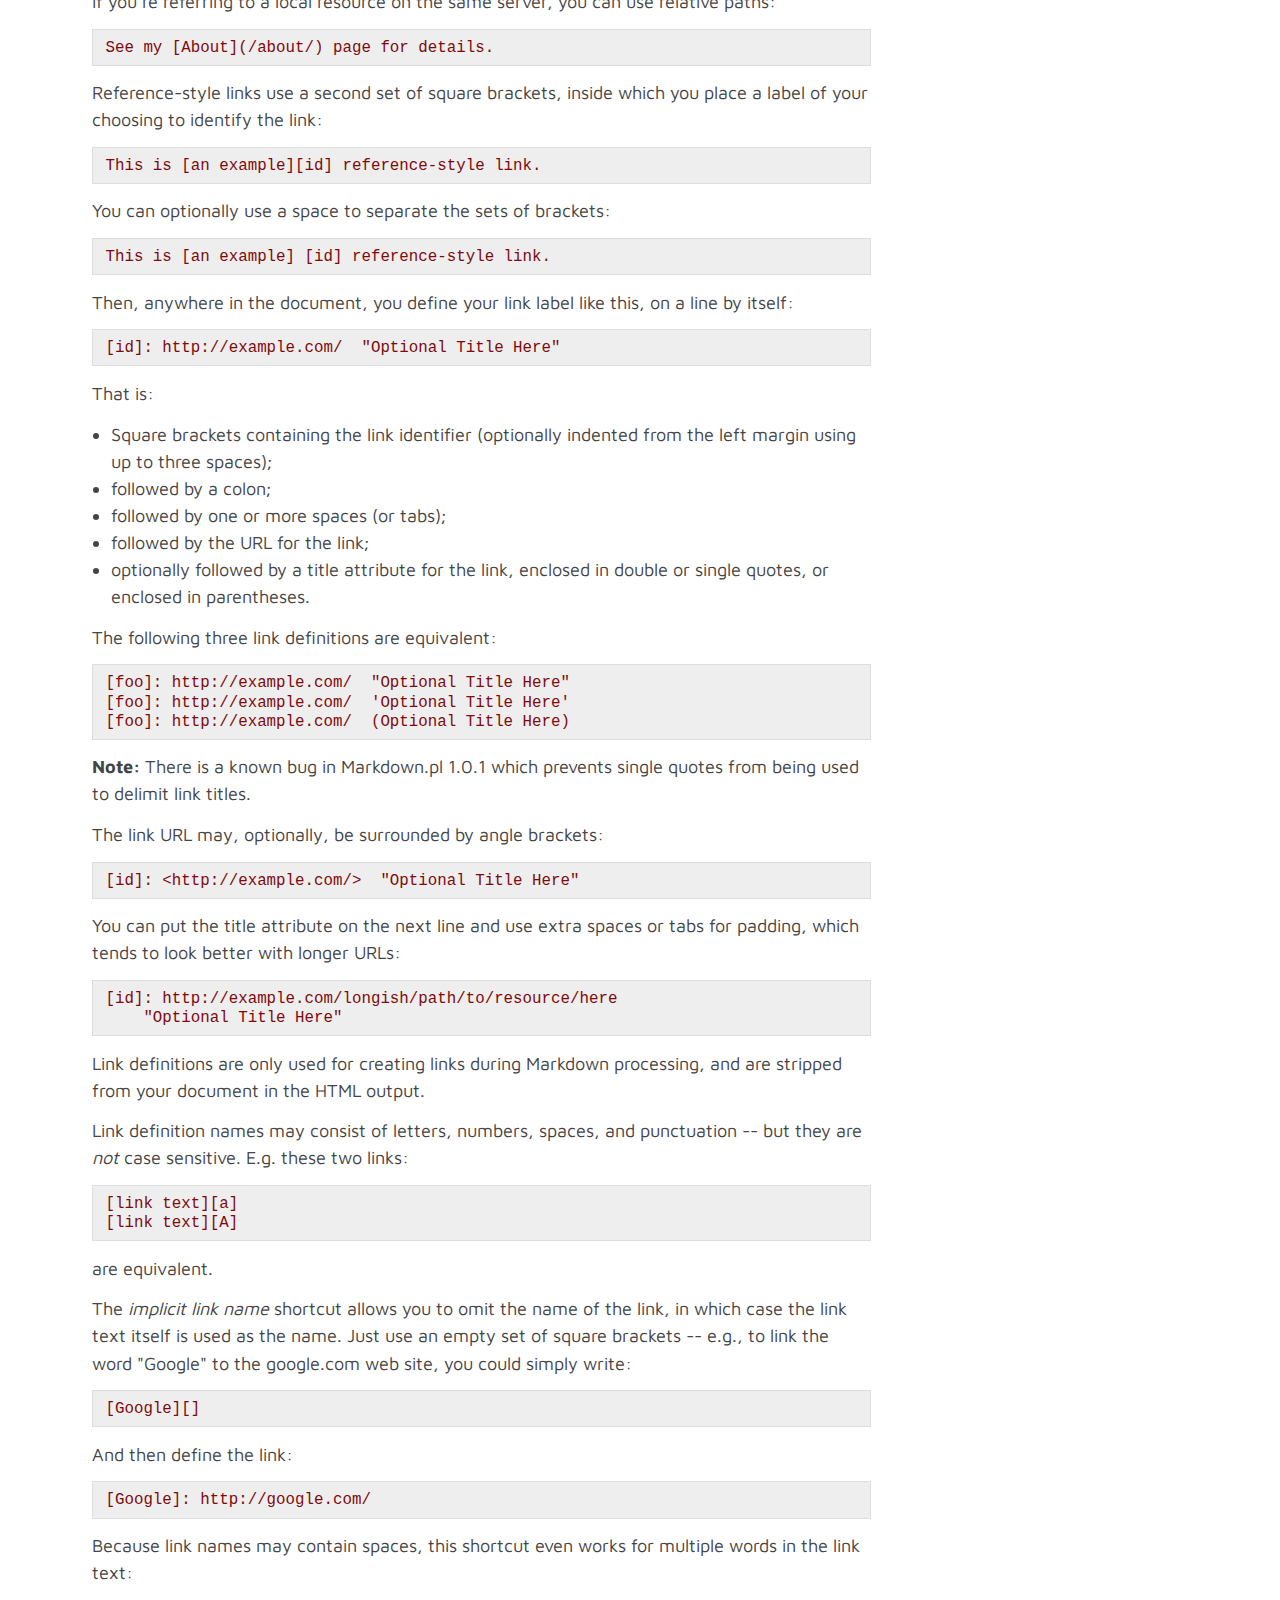
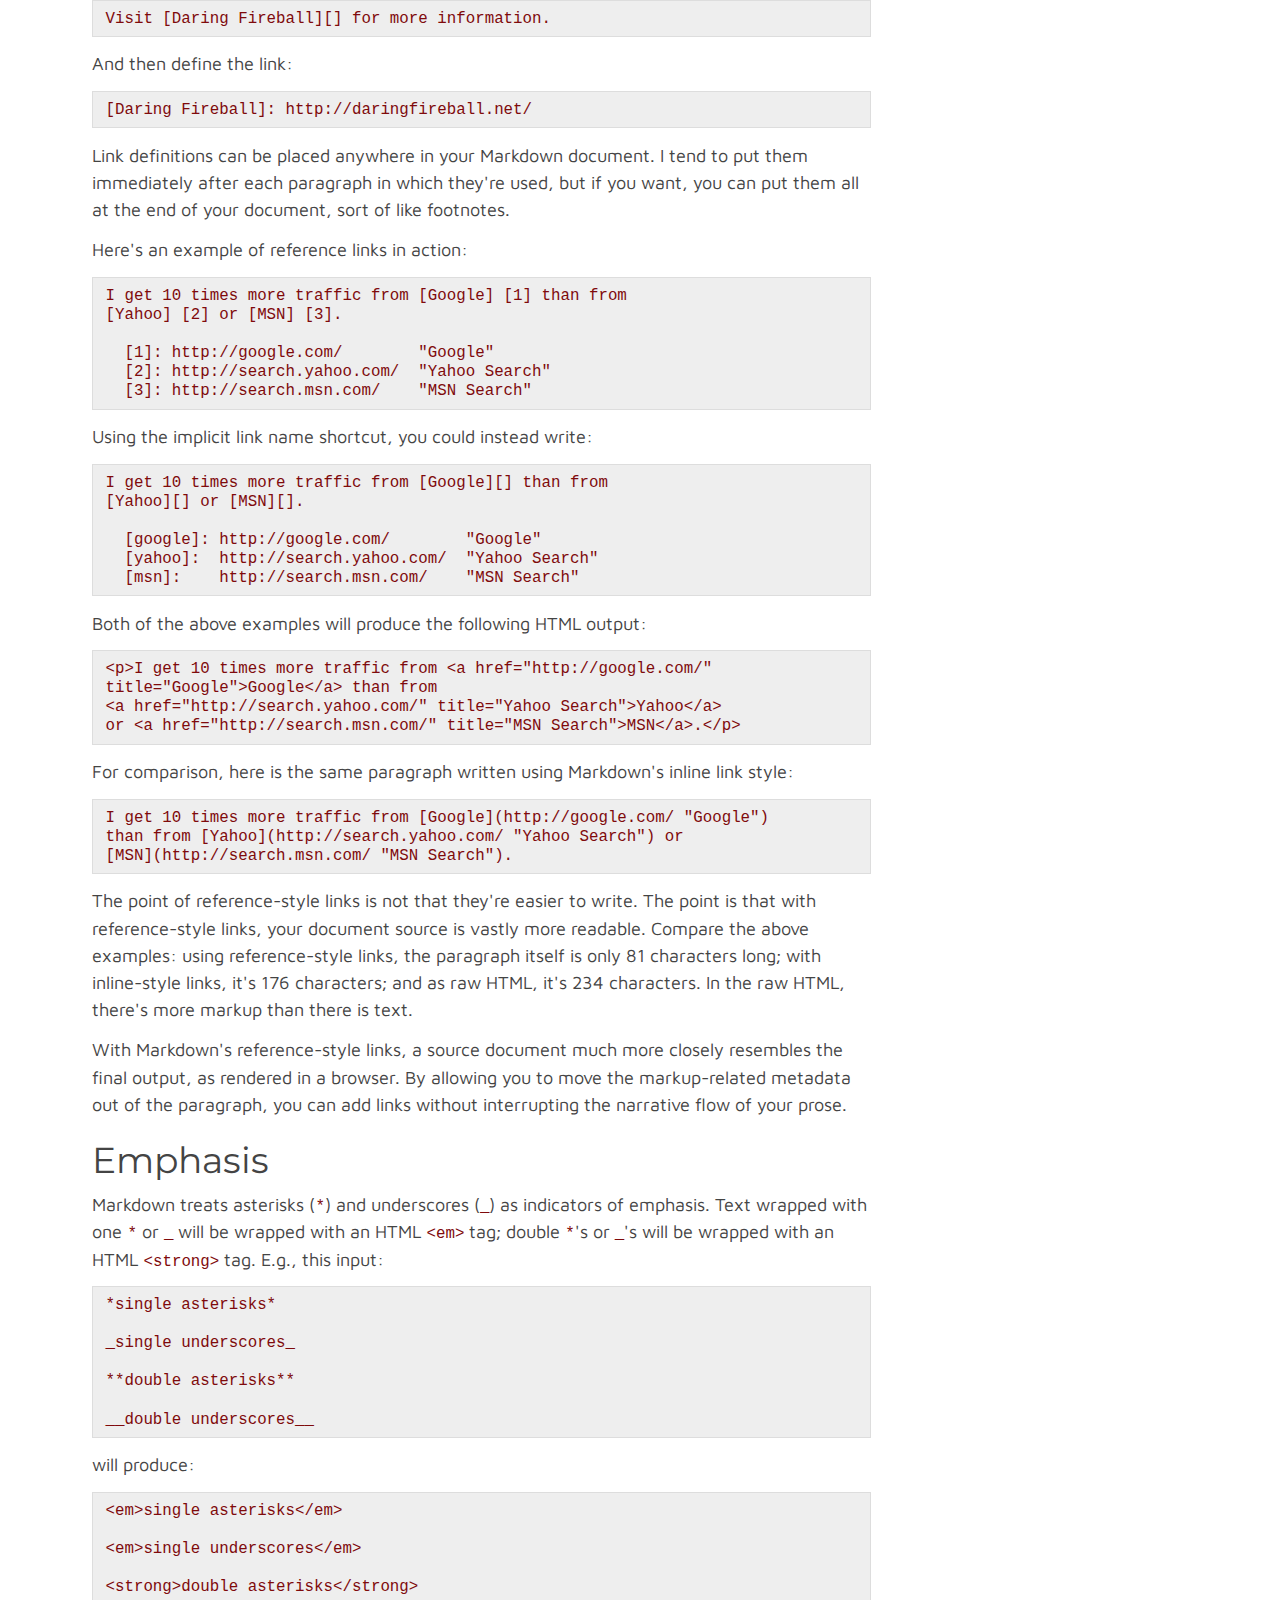
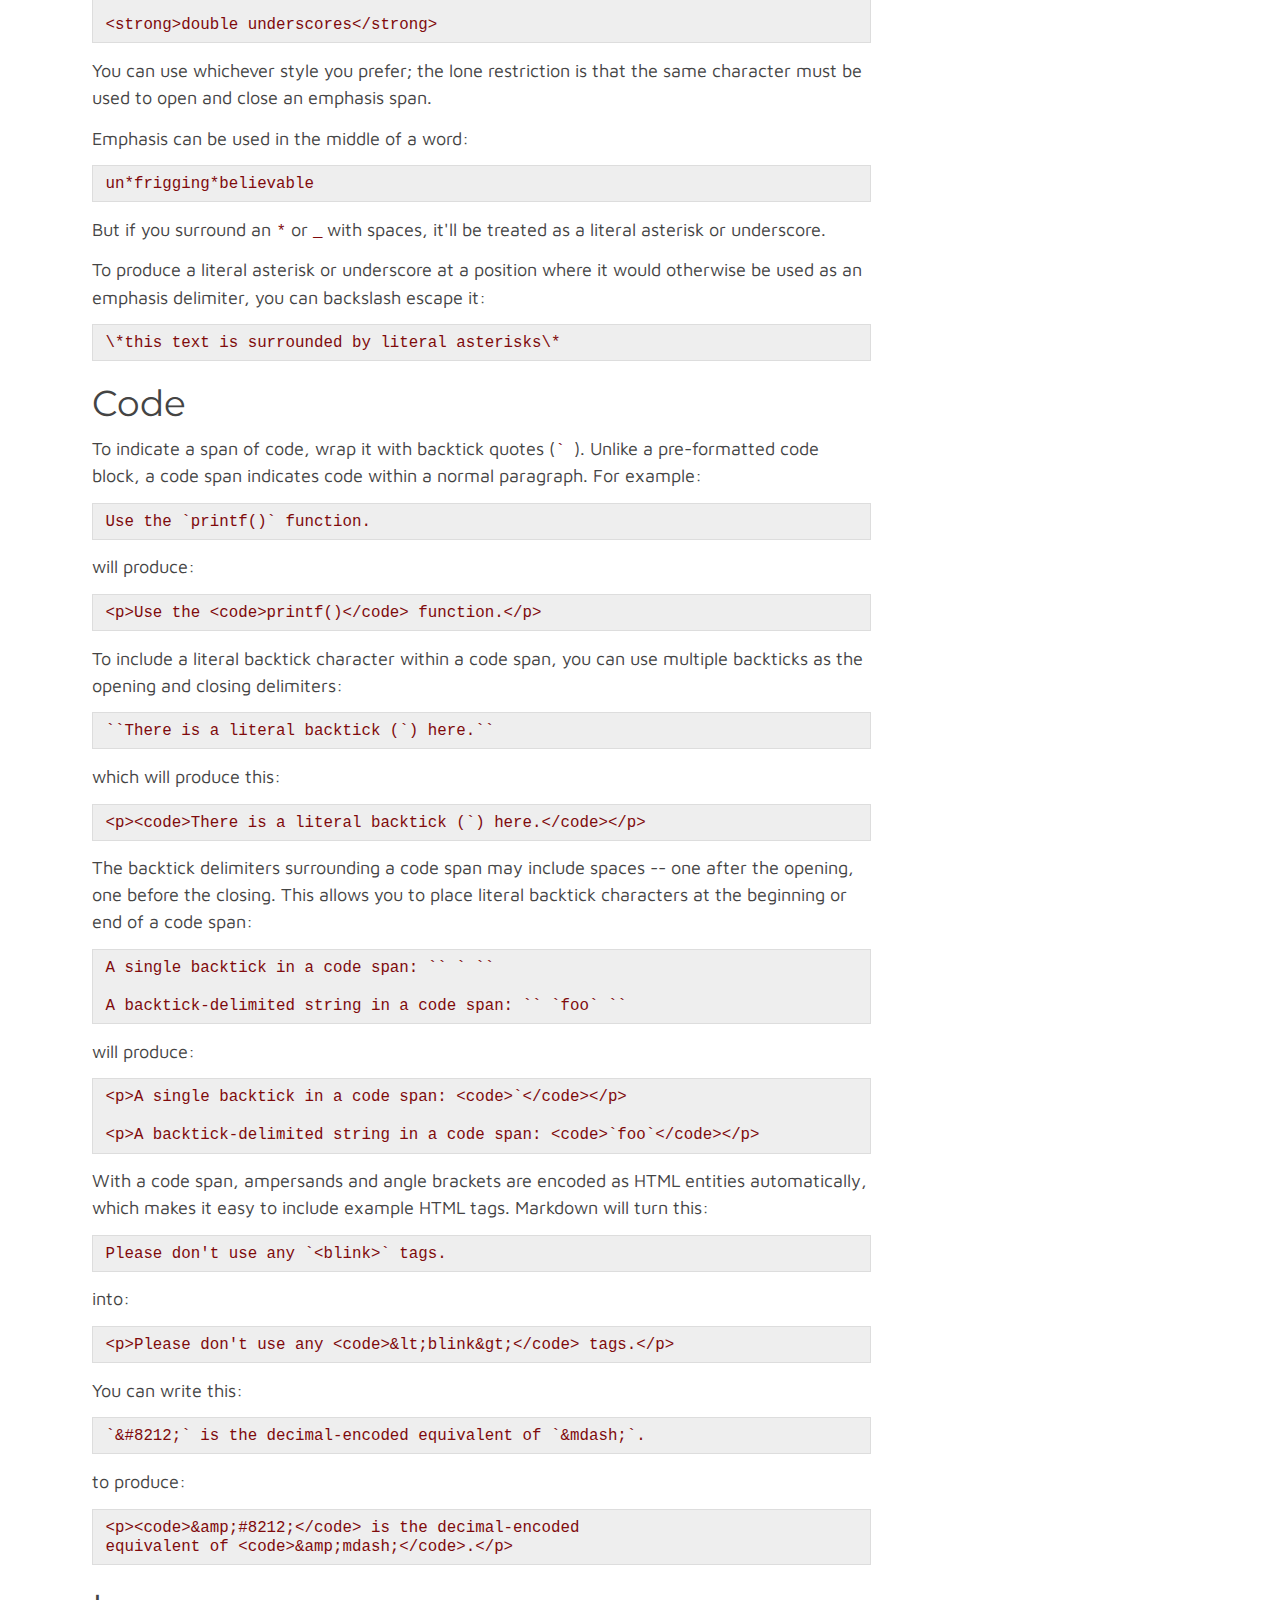
<file: faq/q4/index.html>
<!DOCTYPE html>
<html lang="en">
<head>
	<!-- Meta -->
	<meta charset="utf-8" />
	<meta http-equiv="content-type" content="text/html; charset=utf-8" />

	<!-- Use the .htaccess and remove these lines to avoid edge case issues.
	   More info: h5bp.com/i/378 -->
	<meta http-equiv="X-UA-Compatible" content="IE=edge,chrome=1" />

	<!-- Our site title and description -->
	<title>Markdown: Syntax (to check rendering) | Clear Sky Above</title>
	<meta name="description" content="When your website appears in search results in say Google, the text here will be shown underneath your website's title." />
	<meta name="keywords" content="place, your, website, keywoards, here, keep, them, related, to, the, content, of, your, website" />
	<meta name="author" content="Your Name" />

	<!-- Output DocPad produced meta elements -->
	<meta http-equiv="X-Powered-By" content="DocPad v6.48.0"/>

	<!-- Mobile viewport optimized: h5bp.com/viewport -->
	<meta name="viewport" content="width=device-width" />

	<!-- Icons -->
    <link rel="shortcut icon" href="icons/favicon.ico">
    <link rel="apple-touch-icon-precomposed" sizes="144x144" href="icons/apple-touch-icon-144-precomposed.png">
    <link rel="apple-touch-icon-precomposed" sizes="114x114" href="icons/apple-touch-icon-114-precomposed.png">
    <link rel="apple-touch-icon-precomposed" sizes="72x72" href="icons/apple-touch-icon-72-precomposed.png">
    <link rel="apple-touch-icon-precomposed" href="icons/apple-touch-icon-57-precomposed.png">

	<!-- Shims: IE6-8 support of HTML5 elements -->
	<!--[if lt IE 9]>
		<script async src="http://html5shim.googlecode.com/svn/trunk/html5.js"></script>
	<![endif]-->
	
	<!-- Styles -->
	<link href='http://fonts.googleapis.com/css?family=Montserrat|Maven+Pro' rel='stylesheet' type='text/css'>
	<link  rel="stylesheet" href="/styles/zurb-foundation.css" /><link  rel="stylesheet" href="/styles/style.css" />

</head>
<body >
	<div id='layout'>
	    <nav class="container top-bar" style="">
	        <ul class=" title-area">
	          <li class="name">
	            <h1><a href="/"> Clear Sky Above</a></h1>
	          </li>
	          <li class="toggle-topbar menu-icon"><a href="#"><span>Menu</span></a></li>
	        </ul>  
	        <section class="top-bar-section">
	          <ul class="right">
	          	
	          	<li class="divider hide-for-small"></li>
					<li typeof="sioc:Page" about="/pages/about" class="">
						<a href="/pages/about" property="dc:title">About</a>
					</li>
				
	          	<li class="divider hide-for-small"></li>
					<li typeof="sioc:Page" about="/pages/blog" class="">
						<a href="/pages/blog" property="dc:title">Blog</a>
					</li>
				
	          </ul>
	        </section>
	    </nav>
		<div role="main">
			<article id="page" class="page">
	


	<div class="row">
		<div class="columns faqpost-content">

			<h1>Markdown: Syntax (to check rendering)</h1>
			

			<p>From <a href="http://daringfireball.net/projects/markdown/syntax.text">http://daringfireball.net/projects/markdown/syntax.text</a></p>
<ul>
<li><a href="#overview">Overview</a><ul>
<li><a href="#philosophy">Philosophy</a></li>
<li><a href="#html">Inline HTML</a></li>
<li><a href="#autoescape">Automatic Escaping for Special Characters</a></li>
</ul>
</li>
<li><a href="#block">Block Elements</a><ul>
<li><a href="#p">Paragraphs and Line Breaks</a></li>
<li><a href="#header">Headers</a></li>
<li><a href="#blockquote">Blockquotes</a></li>
<li><a href="#list">Lists</a></li>
<li><a href="#precode">Code Blocks</a></li>
<li><a href="#hr">Horizontal Rules</a></li>
</ul>
</li>
<li><a href="#span">Span Elements</a><ul>
<li><a href="#link">Links</a></li>
<li><a href="#em">Emphasis</a></li>
<li><a href="#code">Code</a></li>
<li><a href="#img">Images</a></li>
</ul>
</li>
<li><a href="#misc">Miscellaneous</a><ul>
<li><a href="#backslash">Backslash Escapes</a></li>
<li><a href="#autolink">Automatic Links</a></li>
</ul>
</li>
</ul>
<p><strong>Note:</strong> This document is itself written using Markdown; you
can <a href="/projects/markdown/syntax.text">see the source for it by adding &#39;.text&#39; to the URL</a>.</p>
<hr>
<h2 id="overview">Overview</h2>

<h3 id="philosophy">Philosophy</h3>

<p>Markdown is intended to be as easy-to-read and easy-to-write as is feasible.</p>
<p>Readability, however, is emphasized above all else. A Markdown-formatted
document should be publishable as-is, as plain text, without looking
like it&#39;s been marked up with tags or formatting instructions. While
Markdown&#39;s syntax has been influenced by several existing text-to-HTML
filters -- including <a href="http://docutils.sourceforge.net/mirror/setext.html">Setext</a>, <a href="http://www.aaronsw.com/2002/atx/">atx</a>, <a href="http://textism.com/tools/textile/">Textile</a>, <a href="http://docutils.sourceforge.net/rst.html">reStructuredText</a>,
<a href="http://www.triptico.com/software/grutatxt.html">Grutatext</a>, and <a href="http://ettext.taint.org/doc/">EtText</a> -- the single biggest source of
inspiration for Markdown&#39;s syntax is the format of plain text email.</p>
<p>To this end, Markdown&#39;s syntax is comprised entirely of punctuation
characters, which punctuation characters have been carefully chosen so
as to look like what they mean. E.g., asterisks around a word actually
look like *emphasis*. Markdown lists look like, well, lists. Even
blockquotes look like quoted passages of text, assuming you&#39;ve ever
used email.</p>
<h3 id="html">Inline HTML</h3>

<p>Markdown&#39;s syntax is intended for one purpose: to be used as a
format for <em>writing</em> for the web.</p>
<p>Markdown is not a replacement for HTML, or even close to it. Its
syntax is very small, corresponding only to a very small subset of
HTML tags. The idea is <em>not</em> to create a syntax that makes it easier
to insert HTML tags. In my opinion, HTML tags are already easy to
insert. The idea for Markdown is to make it easy to read, write, and
edit prose. HTML is a <em>publishing</em> format; Markdown is a <em>writing</em>
format. Thus, Markdown&#39;s formatting syntax only addresses issues that
can be conveyed in plain text.</p>
<p>For any markup that is not covered by Markdown&#39;s syntax, you simply
use HTML itself. There&#39;s no need to preface it or delimit it to
indicate that you&#39;re switching from Markdown to HTML; you just use
the tags.</p>
<p>The only restrictions are that block-level HTML elements -- e.g. <code>&lt;div&gt;</code>,
<code>&lt;table&gt;</code>, <code>&lt;pre&gt;</code>, <code>&lt;p&gt;</code>, etc. -- must be separated from surrounding
content by blank lines, and the start and end tags of the block should
not be indented with tabs or spaces. Markdown is smart enough not
to add extra (unwanted) <code>&lt;p&gt;</code> tags around HTML block-level tags.</p>
<p>For example, to add an HTML table to a Markdown article:</p>
<pre><code>This is a regular paragraph.

&lt;table&gt;
    &lt;tr&gt;
        &lt;td&gt;Foo&lt;/td&gt;
    &lt;/tr&gt;
&lt;/table&gt;

This is another regular paragraph.</code></pre>
<p>Note that Markdown formatting syntax is not processed within block-level
HTML tags. E.g., you can&#39;t use Markdown-style <code>*emphasis*</code> inside an
HTML block.</p>
<p>Span-level HTML tags -- e.g. <code>&lt;span&gt;</code>, <code>&lt;cite&gt;</code>, or <code>&lt;del&gt;</code> -- can be
used anywhere in a Markdown paragraph, list item, or header. If you
want, you can even use HTML tags instead of Markdown formatting; e.g. if
you&#39;d prefer to use HTML <code>&lt;a&gt;</code> or <code>&lt;img&gt;</code> tags instead of Markdown&#39;s
link or image syntax, go right ahead.</p>
<p>Unlike block-level HTML tags, Markdown syntax <em>is</em> processed within
span-level tags.</p>
<h3 id="autoescape">Automatic Escaping for Special Characters</h3>

<p>In HTML, there are two characters that demand special treatment: <code>&lt;</code>
and <code>&amp;</code>. Left angle brackets are used to start tags; ampersands are
used to denote HTML entities. If you want to use them as literal
characters, you must escape them as entities, e.g. <code>&amp;lt;</code>, and
<code>&amp;amp;</code>.</p>
<p>Ampersands in particular are bedeviling for web writers. If you want to
write about &#39;AT&amp;T&#39;, you need to write &#39;<code>AT&amp;amp;T</code>&#39;. You even need to
escape ampersands within URLs. Thus, if you want to link to:</p>
<pre><code>http://images.google.com/images?num=30&amp;q=larry+bird</code></pre>
<p>you need to encode the URL as:</p>
<pre><code>http://images.google.com/images?num=30&amp;amp;q=larry+bird</code></pre>
<p>in your anchor tag <code>href</code> attribute. Needless to say, this is easy to
forget, and is probably the single most common source of HTML validation
errors in otherwise well-marked-up web sites.</p>
<p>Markdown allows you to use these characters naturally, taking care of
all the necessary escaping for you. If you use an ampersand as part of
an HTML entity, it remains unchanged; otherwise it will be translated
into <code>&amp;amp;</code>.</p>
<p>So, if you want to include a copyright symbol in your article, you can write:</p>
<pre><code>&amp;copy;</code></pre>
<p>and Markdown will leave it alone. But if you write:</p>
<pre><code>AT&amp;T</code></pre>
<p>Markdown will translate it to:</p>
<pre><code>AT&amp;amp;T</code></pre>
<p>Similarly, because Markdown supports <a href="#html">inline HTML</a>, if you use
angle brackets as delimiters for HTML tags, Markdown will treat them as
such. But if you write:</p>
<pre><code>4 &lt; 5</code></pre>
<p>Markdown will translate it to:</p>
<pre><code>4 &amp;lt; 5</code></pre>
<p>However, inside Markdown code spans and blocks, angle brackets and
ampersands are <em>always</em> encoded automatically. This makes it easy to use
Markdown to write about HTML code. (As opposed to raw HTML, which is a
terrible format for writing about HTML syntax, because every single <code>&lt;</code>
and <code>&amp;</code> in your example code needs to be escaped.)</p>
<hr>
<h2 id="block">Block Elements</h2>


<h3 id="p">Paragraphs and Line Breaks</h3>

<p>A paragraph is simply one or more consecutive lines of text, separated
by one or more blank lines. (A blank line is any line that looks like a
blank line -- a line containing nothing but spaces or tabs is considered
blank.) Normal paragraphs should not be indented with spaces or tabs.</p>
<p>The implication of the &quot;one or more consecutive lines of text&quot; rule is
that Markdown supports &quot;hard-wrapped&quot; text paragraphs. This differs
significantly from most other text-to-HTML formatters (including Movable
Type&#39;s &quot;Convert Line Breaks&quot; option) which translate every line break
character in a paragraph into a <code>&lt;br /&gt;</code> tag.</p>
<p>When you <em>do</em> want to insert a <code>&lt;br /&gt;</code> break tag using Markdown, you
end a line with two or more spaces, then type return.</p>
<p>Yes, this takes a tad more effort to create a <code>&lt;br /&gt;</code>, but a simplistic
&quot;every line break is a <code>&lt;br /&gt;</code>&quot; rule wouldn&#39;t work for Markdown.
Markdown&#39;s email-style <a href="#blockquote">blockquoting</a> and multi-paragraph <a href="#list">list items</a>
work best -- and look better -- when you format them with hard breaks.</p>
<h3 id="header">Headers</h3>

<p>Markdown supports two styles of headers, <a href="http://docutils.sourceforge.net/mirror/setext.html">Setext</a> and <a href="http://www.aaronsw.com/2002/atx/">atx</a>.</p>
<p>Setext-style headers are &quot;underlined&quot; using equal signs (for first-level
headers) and dashes (for second-level headers). For example:</p>
<pre><code>This is an H1
=============

This is an H2
-------------</code></pre>
<p>Any number of underlining <code>=</code>&#39;s or <code>-</code>&#39;s will work.</p>
<p>Atx-style headers use 1-6 hash characters at the start of the line,
corresponding to header levels 1-6. For example:</p>
<pre><code># This is an H1

## This is an H2

###### This is an H6</code></pre>
<p>Optionally, you may &quot;close&quot; atx-style headers. This is purely
cosmetic -- you can use this if you think it looks better. The
closing hashes don&#39;t even need to match the number of hashes
used to open the header. (The number of opening hashes
determines the header level.) :</p>
<pre><code># This is an H1 #

## This is an H2 ##

### This is an H3 ######</code></pre>
<h3 id="blockquote">Blockquotes</h3>

<p>Markdown uses email-style <code>&gt;</code> characters for blockquoting. If you&#39;re
familiar with quoting passages of text in an email message, then you
know how to create a blockquote in Markdown. It looks best if you hard
wrap the text and put a <code>&gt;</code> before every line:</p>
<pre><code>&gt; This is a blockquote with two paragraphs. Lorem ipsum dolor sit amet,
&gt; consectetuer adipiscing elit. Aliquam hendrerit mi posuere lectus.
&gt; Vestibulum enim wisi, viverra nec, fringilla in, laoreet vitae, risus.
&gt; 
&gt; Donec sit amet nisl. Aliquam semper ipsum sit amet velit. Suspendisse
&gt; id sem consectetuer libero luctus adipiscing.</code></pre>
<p>Markdown allows you to be lazy and only put the <code>&gt;</code> before the first
line of a hard-wrapped paragraph:</p>
<pre><code>&gt; This is a blockquote with two paragraphs. Lorem ipsum dolor sit amet,
consectetuer adipiscing elit. Aliquam hendrerit mi posuere lectus.
Vestibulum enim wisi, viverra nec, fringilla in, laoreet vitae, risus.

&gt; Donec sit amet nisl. Aliquam semper ipsum sit amet velit. Suspendisse
id sem consectetuer libero luctus adipiscing.</code></pre>
<p>Blockquotes can be nested (i.e. a blockquote-in-a-blockquote) by
adding additional levels of <code>&gt;</code>:</p>
<pre><code>&gt; This is the first level of quoting.
&gt;
&gt; &gt; This is nested blockquote.
&gt;
&gt; Back to the first level.</code></pre>
<p>Blockquotes can contain other Markdown elements, including headers, lists,
and code blocks:</p>
<pre><code>&gt; ## This is a header.
&gt; 
&gt; 1.   This is the first list item.
&gt; 2.   This is the second list item.
&gt; 
&gt; Here&#39;s some example code:
&gt; 
&gt;     return shell_exec(&quot;echo $input | $markdown_script&quot;);</code></pre>
<p>Any decent text editor should make email-style quoting easy. For
example, with BBEdit, you can make a selection and choose Increase
Quote Level from the Text menu.</p>
<h3 id="list">Lists</h3>

<p>Markdown supports ordered (numbered) and unordered (bulleted) lists.</p>
<p>Unordered lists use asterisks, pluses, and hyphens -- interchangably
-- as list markers:</p>
<pre><code>*   Red
*   Green
*   Blue</code></pre>
<p>is equivalent to:</p>
<pre><code>+   Red
+   Green
+   Blue</code></pre>
<p>and:</p>
<pre><code>-   Red
-   Green
-   Blue</code></pre>
<p>Ordered lists use numbers followed by periods:</p>
<pre><code>1.  Bird
2.  McHale
3.  Parish</code></pre>
<p>It&#39;s important to note that the actual numbers you use to mark the
list have no effect on the HTML output Markdown produces. The HTML
Markdown produces from the above list is:</p>
<pre><code>&lt;ol&gt;
&lt;li&gt;Bird&lt;/li&gt;
&lt;li&gt;McHale&lt;/li&gt;
&lt;li&gt;Parish&lt;/li&gt;
&lt;/ol&gt;</code></pre>
<p>If you instead wrote the list in Markdown like this:</p>
<pre><code>1.  Bird
1.  McHale
1.  Parish</code></pre>
<p>or even:</p>
<pre><code>3. Bird
1. McHale
8. Parish</code></pre>
<p>you&#39;d get the exact same HTML output. The point is, if you want to,
you can use ordinal numbers in your ordered Markdown lists, so that
the numbers in your source match the numbers in your published HTML.
But if you want to be lazy, you don&#39;t have to.</p>
<p>If you do use lazy list numbering, however, you should still start the
list with the number 1. At some point in the future, Markdown may support
starting ordered lists at an arbitrary number.</p>
<p>List markers typically start at the left margin, but may be indented by
up to three spaces. List markers must be followed by one or more spaces
or a tab.</p>
<p>To make lists look nice, you can wrap items with hanging indents:</p>
<pre><code>*   Lorem ipsum dolor sit amet, consectetuer adipiscing elit.
    Aliquam hendrerit mi posuere lectus. Vestibulum enim wisi,
    viverra nec, fringilla in, laoreet vitae, risus.
*   Donec sit amet nisl. Aliquam semper ipsum sit amet velit.
    Suspendisse id sem consectetuer libero luctus adipiscing.</code></pre>
<p>But if you want to be lazy, you don&#39;t have to:</p>
<pre><code>*   Lorem ipsum dolor sit amet, consectetuer adipiscing elit.
Aliquam hendrerit mi posuere lectus. Vestibulum enim wisi,
viverra nec, fringilla in, laoreet vitae, risus.
*   Donec sit amet nisl. Aliquam semper ipsum sit amet velit.
Suspendisse id sem consectetuer libero luctus adipiscing.</code></pre>
<p>If list items are separated by blank lines, Markdown will wrap the
items in <code>&lt;p&gt;</code> tags in the HTML output. For example, this input:</p>
<pre><code>*   Bird
*   Magic</code></pre>
<p>will turn into:</p>
<pre><code>&lt;ul&gt;
&lt;li&gt;Bird&lt;/li&gt;
&lt;li&gt;Magic&lt;/li&gt;
&lt;/ul&gt;</code></pre>
<p>But this:</p>
<pre><code>*   Bird

*   Magic</code></pre>
<p>will turn into:</p>
<pre><code>&lt;ul&gt;
&lt;li&gt;&lt;p&gt;Bird&lt;/p&gt;&lt;/li&gt;
&lt;li&gt;&lt;p&gt;Magic&lt;/p&gt;&lt;/li&gt;
&lt;/ul&gt;</code></pre>
<p>List items may consist of multiple paragraphs. Each subsequent
paragraph in a list item must be indented by either 4 spaces
or one tab:</p>
<pre><code>1.  This is a list item with two paragraphs. Lorem ipsum dolor
    sit amet, consectetuer adipiscing elit. Aliquam hendrerit
    mi posuere lectus.

    Vestibulum enim wisi, viverra nec, fringilla in, laoreet
    vitae, risus. Donec sit amet nisl. Aliquam semper ipsum
    sit amet velit.

2.  Suspendisse id sem consectetuer libero luctus adipiscing.</code></pre>
<p>It looks nice if you indent every line of the subsequent
paragraphs, but here again, Markdown will allow you to be
lazy:</p>
<pre><code>*   This is a list item with two paragraphs.

    This is the second paragraph in the list item. You&#39;re
only required to indent the first line. Lorem ipsum dolor
sit amet, consectetuer adipiscing elit.

*   Another item in the same list.</code></pre>
<p>To put a blockquote within a list item, the blockquote&#39;s <code>&gt;</code>
delimiters need to be indented:</p>
<pre><code>*   A list item with a blockquote:

    &gt; This is a blockquote
    &gt; inside a list item.</code></pre>
<p>To put a code block within a list item, the code block needs
to be indented <em>twice</em> -- 8 spaces or two tabs:</p>
<pre><code>*   A list item with a code block:

        &lt;code goes here&gt;</code></pre>
<p>It&#39;s worth noting that it&#39;s possible to trigger an ordered list by
accident, by writing something like this:</p>
<pre><code>1986. What a great season.</code></pre>
<p>In other words, a <em>number-period-space</em> sequence at the beginning of a
line. To avoid this, you can backslash-escape the period:</p>
<pre><code>1986\. What a great season.</code></pre>
<h3 id="precode">Code Blocks</h3>

<p>Pre-formatted code blocks are used for writing about programming or
markup source code. Rather than forming normal paragraphs, the lines
of a code block are interpreted literally. Markdown wraps a code block
in both <code>&lt;pre&gt;</code> and <code>&lt;code&gt;</code> tags.</p>
<p>To produce a code block in Markdown, simply indent every line of the
block by at least 4 spaces or 1 tab. For example, given this input:</p>
<pre><code>This is a normal paragraph:

    This is a code block.</code></pre>
<p>Markdown will generate:</p>
<pre><code>&lt;p&gt;This is a normal paragraph:&lt;/p&gt;

&lt;pre&gt;&lt;code&gt;This is a code block.
&lt;/code&gt;&lt;/pre&gt;</code></pre>
<p>One level of indentation -- 4 spaces or 1 tab -- is removed from each
line of the code block. For example, this:</p>
<pre><code>Here is an example of AppleScript:

    tell application &quot;Foo&quot;
        beep
    end tell</code></pre>
<p>will turn into:</p>
<pre><code>&lt;p&gt;Here is an example of AppleScript:&lt;/p&gt;

&lt;pre&gt;&lt;code&gt;tell application &quot;Foo&quot;
    beep
end tell
&lt;/code&gt;&lt;/pre&gt;</code></pre>
<p>A code block continues until it reaches a line that is not indented
(or the end of the article).</p>
<p>Within a code block, ampersands (<code>&amp;</code>) and angle brackets (<code>&lt;</code> and <code>&gt;</code>)
are automatically converted into HTML entities. This makes it very
easy to include example HTML source code using Markdown -- just paste
it and indent it, and Markdown will handle the hassle of encoding the
ampersands and angle brackets. For example, this:</p>
<pre><code>    &lt;div class=&quot;footer&quot;&gt;
        &amp;copy; 2004 Foo Corporation
    &lt;/div&gt;</code></pre>
<p>will turn into:</p>
<pre><code>&lt;pre&gt;&lt;code&gt;&amp;lt;div class=&quot;footer&quot;&amp;gt;
    &amp;amp;copy; 2004 Foo Corporation
&amp;lt;/div&amp;gt;
&lt;/code&gt;&lt;/pre&gt;</code></pre>
<p>Regular Markdown syntax is not processed within code blocks. E.g.,
asterisks are just literal asterisks within a code block. This means
it&#39;s also easy to use Markdown to write about Markdown&#39;s own syntax.</p>
<h3 id="hr">Horizontal Rules</h3>

<p>You can produce a horizontal rule tag (<code>&lt;hr /&gt;</code>) by placing three or
more hyphens, asterisks, or underscores on a line by themselves. If you
wish, you may use spaces between the hyphens or asterisks. Each of the
following lines will produce a horizontal rule:</p>
<pre><code>* * *

***

*****

- - -

---------------------------------------</code></pre>
<hr>
<h2 id="span">Span Elements</h2>

<h3 id="link">Links</h3>

<p>Markdown supports two style of links: <em>inline</em> and <em>reference</em>.</p>
<p>In both styles, the link text is delimited by [square brackets].</p>
<p>To create an inline link, use a set of regular parentheses immediately
after the link text&#39;s closing square bracket. Inside the parentheses,
put the URL where you want the link to point, along with an <em>optional</em>
title for the link, surrounded in quotes. For example:</p>
<pre><code>This is [an example](http://example.com/ &quot;Title&quot;) inline link.

[This link](http://example.net/) has no title attribute.</code></pre>
<p>Will produce:</p>
<pre><code>&lt;p&gt;This is &lt;a href=&quot;http://example.com/&quot; title=&quot;Title&quot;&gt;
an example&lt;/a&gt; inline link.&lt;/p&gt;

&lt;p&gt;&lt;a href=&quot;http://example.net/&quot;&gt;This link&lt;/a&gt; has no
title attribute.&lt;/p&gt;</code></pre>
<p>If you&#39;re referring to a local resource on the same server, you can
use relative paths:</p>
<pre><code>See my [About](/about/) page for details.   </code></pre>
<p>Reference-style links use a second set of square brackets, inside
which you place a label of your choosing to identify the link:</p>
<pre><code>This is [an example][id] reference-style link.</code></pre>
<p>You can optionally use a space to separate the sets of brackets:</p>
<pre><code>This is [an example] [id] reference-style link.</code></pre>
<p>Then, anywhere in the document, you define your link label like this,
on a line by itself:</p>
<pre><code>[id]: http://example.com/  &quot;Optional Title Here&quot;</code></pre>
<p>That is:</p>
<ul>
<li>Square brackets containing the link identifier (optionally
indented from the left margin using up to three spaces);</li>
<li>followed by a colon;</li>
<li>followed by one or more spaces (or tabs);</li>
<li>followed by the URL for the link;</li>
<li>optionally followed by a title attribute for the link, enclosed
in double or single quotes, or enclosed in parentheses.</li>
</ul>
<p>The following three link definitions are equivalent:</p>
<pre><code>[foo]: http://example.com/  &quot;Optional Title Here&quot;
[foo]: http://example.com/  &#39;Optional Title Here&#39;
[foo]: http://example.com/  (Optional Title Here)</code></pre>
<p><strong>Note:</strong> There is a known bug in Markdown.pl 1.0.1 which prevents
single quotes from being used to delimit link titles.</p>
<p>The link URL may, optionally, be surrounded by angle brackets:</p>
<pre><code>[id]: &lt;http://example.com/&gt;  &quot;Optional Title Here&quot;</code></pre>
<p>You can put the title attribute on the next line and use extra spaces
or tabs for padding, which tends to look better with longer URLs:</p>
<pre><code>[id]: http://example.com/longish/path/to/resource/here
    &quot;Optional Title Here&quot;</code></pre>
<p>Link definitions are only used for creating links during Markdown
processing, and are stripped from your document in the HTML output.</p>
<p>Link definition names may consist of letters, numbers, spaces, and
punctuation -- but they are <em>not</em> case sensitive. E.g. these two
links:</p>
<pre><code>[link text][a]
[link text][A]</code></pre>
<p>are equivalent.</p>
<p>The <em>implicit link name</em> shortcut allows you to omit the name of the
link, in which case the link text itself is used as the name.
Just use an empty set of square brackets -- e.g., to link the word
&quot;Google&quot; to the google.com web site, you could simply write:</p>
<pre><code>[Google][]</code></pre>
<p>And then define the link:</p>
<pre><code>[Google]: http://google.com/</code></pre>
<p>Because link names may contain spaces, this shortcut even works for
multiple words in the link text:</p>
<pre><code>Visit [Daring Fireball][] for more information.</code></pre>
<p>And then define the link:</p>
<pre><code>[Daring Fireball]: http://daringfireball.net/</code></pre>
<p>Link definitions can be placed anywhere in your Markdown document. I
tend to put them immediately after each paragraph in which they&#39;re
used, but if you want, you can put them all at the end of your
document, sort of like footnotes.</p>
<p>Here&#39;s an example of reference links in action:</p>
<pre><code>I get 10 times more traffic from [Google] [1] than from
[Yahoo] [2] or [MSN] [3].

  [1]: http://google.com/        &quot;Google&quot;
  [2]: http://search.yahoo.com/  &quot;Yahoo Search&quot;
  [3]: http://search.msn.com/    &quot;MSN Search&quot;</code></pre>
<p>Using the implicit link name shortcut, you could instead write:</p>
<pre><code>I get 10 times more traffic from [Google][] than from
[Yahoo][] or [MSN][].

  [google]: http://google.com/        &quot;Google&quot;
  [yahoo]:  http://search.yahoo.com/  &quot;Yahoo Search&quot;
  [msn]:    http://search.msn.com/    &quot;MSN Search&quot;</code></pre>
<p>Both of the above examples will produce the following HTML output:</p>
<pre><code>&lt;p&gt;I get 10 times more traffic from &lt;a href=&quot;http://google.com/&quot;
title=&quot;Google&quot;&gt;Google&lt;/a&gt; than from
&lt;a href=&quot;http://search.yahoo.com/&quot; title=&quot;Yahoo Search&quot;&gt;Yahoo&lt;/a&gt;
or &lt;a href=&quot;http://search.msn.com/&quot; title=&quot;MSN Search&quot;&gt;MSN&lt;/a&gt;.&lt;/p&gt;</code></pre>
<p>For comparison, here is the same paragraph written using
Markdown&#39;s inline link style:</p>
<pre><code>I get 10 times more traffic from [Google](http://google.com/ &quot;Google&quot;)
than from [Yahoo](http://search.yahoo.com/ &quot;Yahoo Search&quot;) or
[MSN](http://search.msn.com/ &quot;MSN Search&quot;).</code></pre>
<p>The point of reference-style links is not that they&#39;re easier to
write. The point is that with reference-style links, your document
source is vastly more readable. Compare the above examples: using
reference-style links, the paragraph itself is only 81 characters
long; with inline-style links, it&#39;s 176 characters; and as raw HTML,
it&#39;s 234 characters. In the raw HTML, there&#39;s more markup than there
is text.</p>
<p>With Markdown&#39;s reference-style links, a source document much more
closely resembles the final output, as rendered in a browser. By
allowing you to move the markup-related metadata out of the paragraph,
you can add links without interrupting the narrative flow of your
prose.</p>
<h3 id="em">Emphasis</h3>

<p>Markdown treats asterisks (<code>*</code>) and underscores (<code>_</code>) as indicators of
emphasis. Text wrapped with one <code>*</code> or <code>_</code> will be wrapped with an
HTML <code>&lt;em&gt;</code> tag; double <code>*</code>&#39;s or <code>_</code>&#39;s will be wrapped with an HTML
<code>&lt;strong&gt;</code> tag. E.g., this input:</p>
<pre><code>*single asterisks*

_single underscores_

**double asterisks**

__double underscores__</code></pre>
<p>will produce:</p>
<pre><code>&lt;em&gt;single asterisks&lt;/em&gt;

&lt;em&gt;single underscores&lt;/em&gt;

&lt;strong&gt;double asterisks&lt;/strong&gt;

&lt;strong&gt;double underscores&lt;/strong&gt;</code></pre>
<p>You can use whichever style you prefer; the lone restriction is that
the same character must be used to open and close an emphasis span.</p>
<p>Emphasis can be used in the middle of a word:</p>
<pre><code>un*frigging*believable</code></pre>
<p>But if you surround an <code>*</code> or <code>_</code> with spaces, it&#39;ll be treated as a
literal asterisk or underscore.</p>
<p>To produce a literal asterisk or underscore at a position where it
would otherwise be used as an emphasis delimiter, you can backslash
escape it:</p>
<pre><code>\*this text is surrounded by literal asterisks\*</code></pre>
<h3 id="code">Code</h3>

<p>To indicate a span of code, wrap it with backtick quotes (<code>` </code>).
Unlike a pre-formatted code block, a code span indicates code within a
normal paragraph. For example:</p>
<pre><code>Use the `printf()` function.</code></pre>
<p>will produce:</p>
<pre><code>&lt;p&gt;Use the &lt;code&gt;printf()&lt;/code&gt; function.&lt;/p&gt;</code></pre>
<p>To include a literal backtick character within a code span, you can use
multiple backticks as the opening and closing delimiters:</p>
<pre><code>``There is a literal backtick (`) here.``</code></pre>
<p>which will produce this:</p>
<pre><code>&lt;p&gt;&lt;code&gt;There is a literal backtick (`) here.&lt;/code&gt;&lt;/p&gt;</code></pre>
<p>The backtick delimiters surrounding a code span may include spaces --
one after the opening, one before the closing. This allows you to place
literal backtick characters at the beginning or end of a code span:</p>
<pre><code>A single backtick in a code span: `` ` ``

A backtick-delimited string in a code span: `` `foo` ``</code></pre>
<p>will produce:</p>
<pre><code>&lt;p&gt;A single backtick in a code span: &lt;code&gt;`&lt;/code&gt;&lt;/p&gt;

&lt;p&gt;A backtick-delimited string in a code span: &lt;code&gt;`foo`&lt;/code&gt;&lt;/p&gt;</code></pre>
<p>With a code span, ampersands and angle brackets are encoded as HTML
entities automatically, which makes it easy to include example HTML
tags. Markdown will turn this:</p>
<pre><code>Please don&#39;t use any `&lt;blink&gt;` tags.</code></pre>
<p>into:</p>
<pre><code>&lt;p&gt;Please don&#39;t use any &lt;code&gt;&amp;lt;blink&amp;gt;&lt;/code&gt; tags.&lt;/p&gt;</code></pre>
<p>You can write this:</p>
<pre><code>`&amp;#8212;` is the decimal-encoded equivalent of `&amp;mdash;`.</code></pre>
<p>to produce:</p>
<pre><code>&lt;p&gt;&lt;code&gt;&amp;amp;#8212;&lt;/code&gt; is the decimal-encoded
equivalent of &lt;code&gt;&amp;amp;mdash;&lt;/code&gt;.&lt;/p&gt;</code></pre>
<h3 id="img">Images</h3>

<p>Admittedly, it&#39;s fairly difficult to devise a &quot;natural&quot; syntax for
placing images into a plain text document format.</p>
<p>Markdown uses an image syntax that is intended to resemble the syntax
for links, allowing for two styles: <em>inline</em> and <em>reference</em>.</p>
<p>Inline image syntax looks like this:</p>
<pre><code>![Alt text](/path/to/img.jpg)

![Alt text](/path/to/img.jpg &quot;Optional title&quot;)</code></pre>
<p>That is:</p>
<ul>
<li>An exclamation mark: <code>!</code>;</li>
<li>followed by a set of square brackets, containing the <code>alt</code>
attribute text for the image;</li>
<li>followed by a set of parentheses, containing the URL or path to
the image, and an optional <code>title</code> attribute enclosed in double
or single quotes.</li>
</ul>
<p>Reference-style image syntax looks like this:</p>
<pre><code>![Alt text][id]</code></pre>
<p>Where &quot;id&quot; is the name of a defined image reference. Image references
are defined using syntax identical to link references:</p>
<pre><code>[id]: url/to/image  &quot;Optional title attribute&quot;</code></pre>
<p>As of this writing, Markdown has no syntax for specifying the
dimensions of an image; if this is important to you, you can simply
use regular HTML <code>&lt;img&gt;</code> tags.</p>
<hr>
<h2 id="misc">Miscellaneous</h2>

<h3 id="autolink">Automatic Links</h3>

<p>Markdown supports a shortcut style for creating &quot;automatic&quot; links for URLs and email addresses: simply surround the URL or email address with angle brackets. What this means is that if you want to show the actual text of a URL or email address, and also have it be a clickable link, you can do this:</p>
<pre><code>&lt;http://example.com/&gt;</code></pre>
<p>Markdown will turn this into:</p>
<pre><code>&lt;a href=&quot;http://example.com/&quot;&gt;http://example.com/&lt;/a&gt;</code></pre>
<p>Automatic links for email addresses work similarly, except that
Markdown will also perform a bit of randomized decimal and hex
entity-encoding to help obscure your address from address-harvesting
spambots. For example, Markdown will turn this:</p>
<pre><code>&lt;address@example.com&gt;</code></pre>
<p>into something like this:</p>
<pre><code>&lt;a href=&quot;&amp;#x6D;&amp;#x61;i&amp;#x6C;&amp;#x74;&amp;#x6F;:&amp;#x61;&amp;#x64;&amp;#x64;&amp;#x72;&amp;#x65;
&amp;#115;&amp;#115;&amp;#64;&amp;#101;&amp;#120;&amp;#x61;&amp;#109;&amp;#x70;&amp;#x6C;e&amp;#x2E;&amp;#99;&amp;#111;
&amp;#109;&quot;&gt;&amp;#x61;&amp;#x64;&amp;#x64;&amp;#x72;&amp;#x65;&amp;#115;&amp;#115;&amp;#64;&amp;#101;&amp;#120;&amp;#x61;
&amp;#109;&amp;#x70;&amp;#x6C;e&amp;#x2E;&amp;#99;&amp;#111;&amp;#109;&lt;/a&gt;</code></pre>
<p>which will render in a browser as a clickable link to &quot;address@example.com&quot;.</p>
<p>(This sort of entity-encoding trick will indeed fool many, if not
most, address-harvesting bots, but it definitely won&#39;t fool all of
them. It&#39;s better than nothing, but an address published in this way
will probably eventually start receiving spam.)</p>
<h3 id="backslash">Backslash Escapes</h3>

<p>Markdown allows you to use backslash escapes to generate literal
characters which would otherwise have special meaning in Markdown&#39;s
formatting syntax. For example, if you wanted to surround a word
with literal asterisks (instead of an HTML <code>&lt;em&gt;</code> tag), you can use
backslashes before the asterisks, like this:</p>
<pre><code>\*literal asterisks\*</code></pre>
<p>Markdown provides backslash escapes for the following characters:</p>
<pre><code>\   backslash
`   backtick
*   asterisk
_   underscore
{}  curly braces
[]  square brackets
()  parentheses
#   hash mark
+   plus sign
-   minus sign (hyphen)
.   dot
!   exclamation mark</code></pre>

			<p>
				<a href="/pages/faq">&#171; Back to all questions </a>
			</p>
		</div>
	</div>
</article>
		</div>
	    <div id='layout_footer'></div>
	</div>
	<footer id='footer' class="panel">
		<div class="row">
			<div class="columns large-5 small-12">
			&copy; Clear Sky Above 2013
			</div>
			<div class="columns large-7 small-12 ">
				<ul class="inline-list foot-right">
		          	
		          	<li class="divider hide-for-small"></li>
						<li typeof="sioc:Page" about="/pages/about" class="">
							<a href="/pages/about" property="dc:title">About</a>
						</li>
					
		          	<li class="divider hide-for-small"></li>
						<li typeof="sioc:Page" about="/pages/faq" class="">
							<a href="/pages/faq" property="dc:title">FAQ</a>
						</li>
					
		          	<li class="divider hide-for-small"></li>
						<li typeof="sioc:Page" about="/pages/blog" class="">
							<a href="/pages/blog" property="dc:title">Blog</a>
						</li>
					
		        </ul>
			</div>
		</div>
	</footer>
	<!-- Scripts -->

	<!-- Depending on browser support load the zepto-pack or the jquery-pack. 
		As configured (see grunt-config.json) this includes: 
		 - modernizr, 
		 - zepto OR jquery
		 - foundation.topbar.js

		condition jquery or zepto adapted from: 
		http://foundation.zurb.com/docs/javascript.html
	-->
	<script>
	  document.write('<script src=/scripts/'
	    + ('__proto__' in {} ? 'zepto' : 'jquery')
	    + '-pack.min.js><\/script>');
	</script>
	<script>
		//init all foundation plugins. 
		//Currently this only includes foundation.topbar.js
		//See http://foundation.zurb.com/docs/javascript.html
		$(document).foundation();
	</script>
	<script defer="defer"  src="/scripts/app.js"></script>
</body>
</html>
</file>
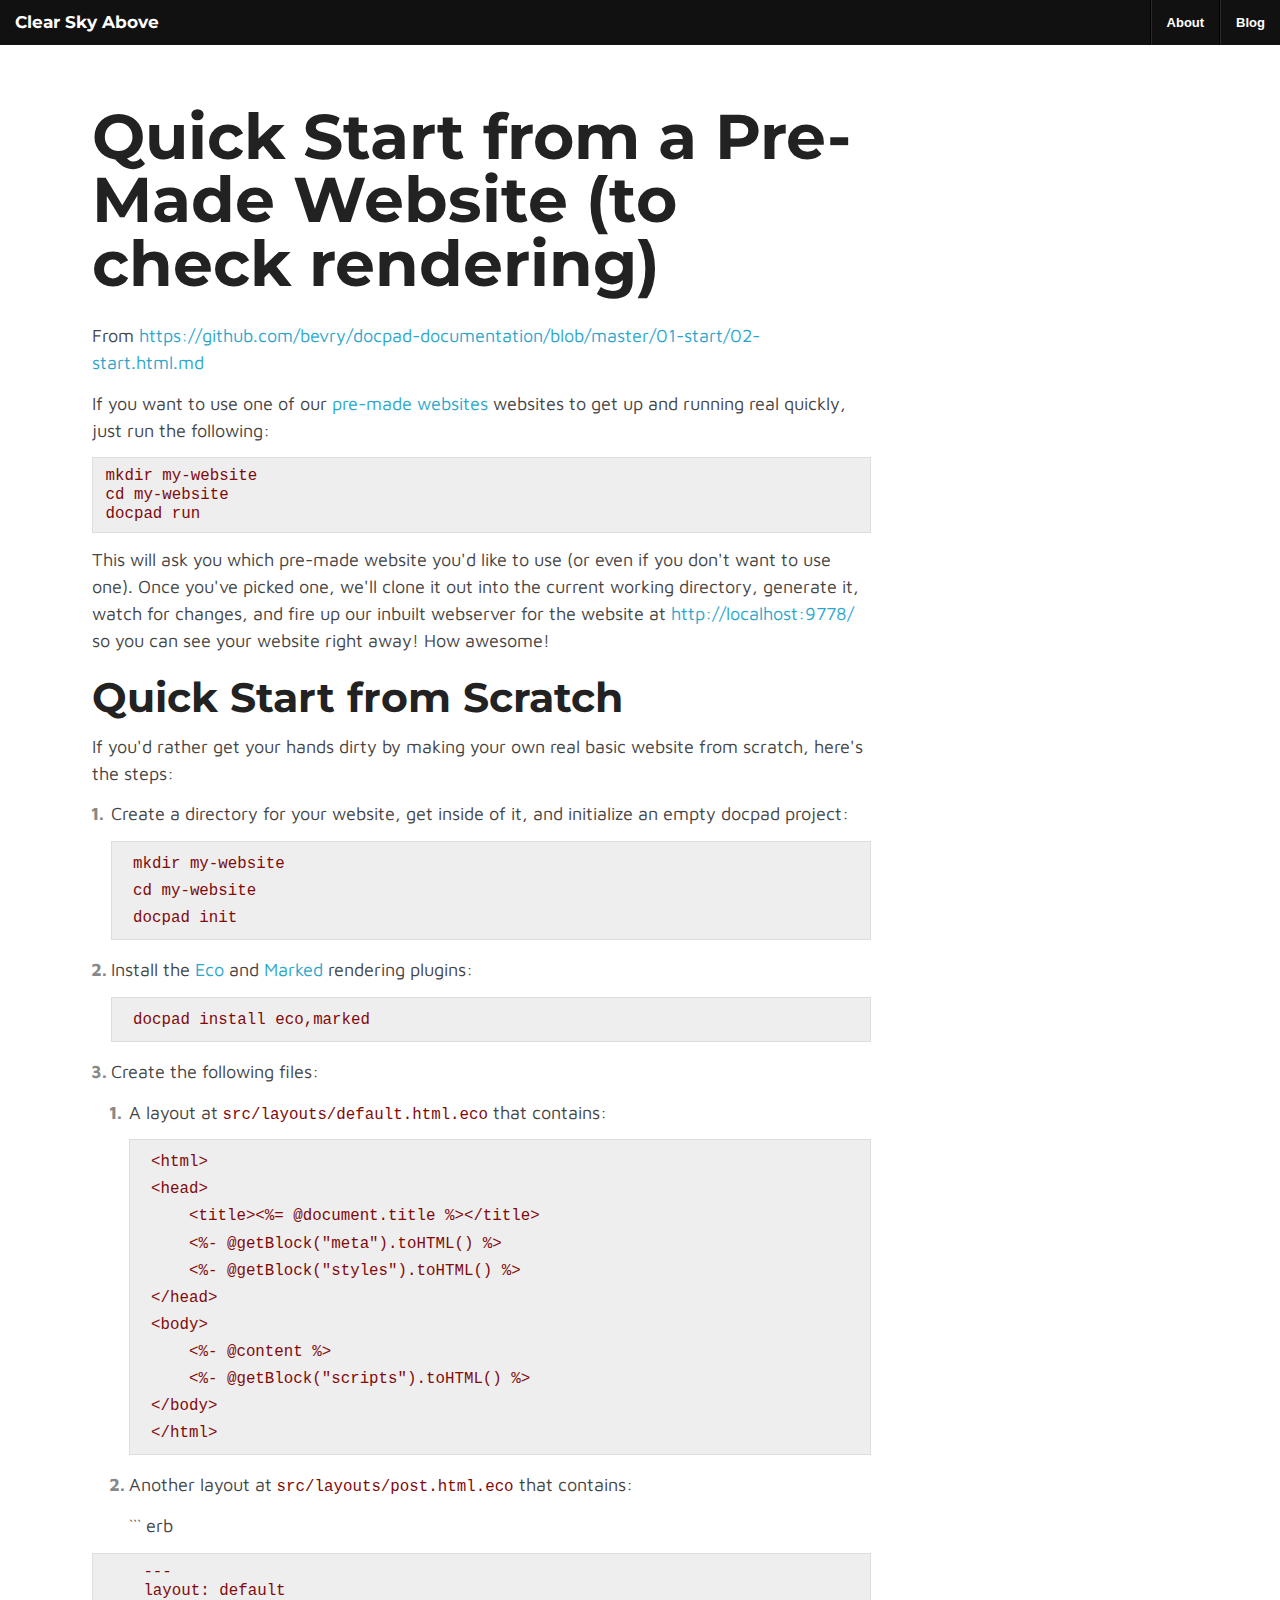
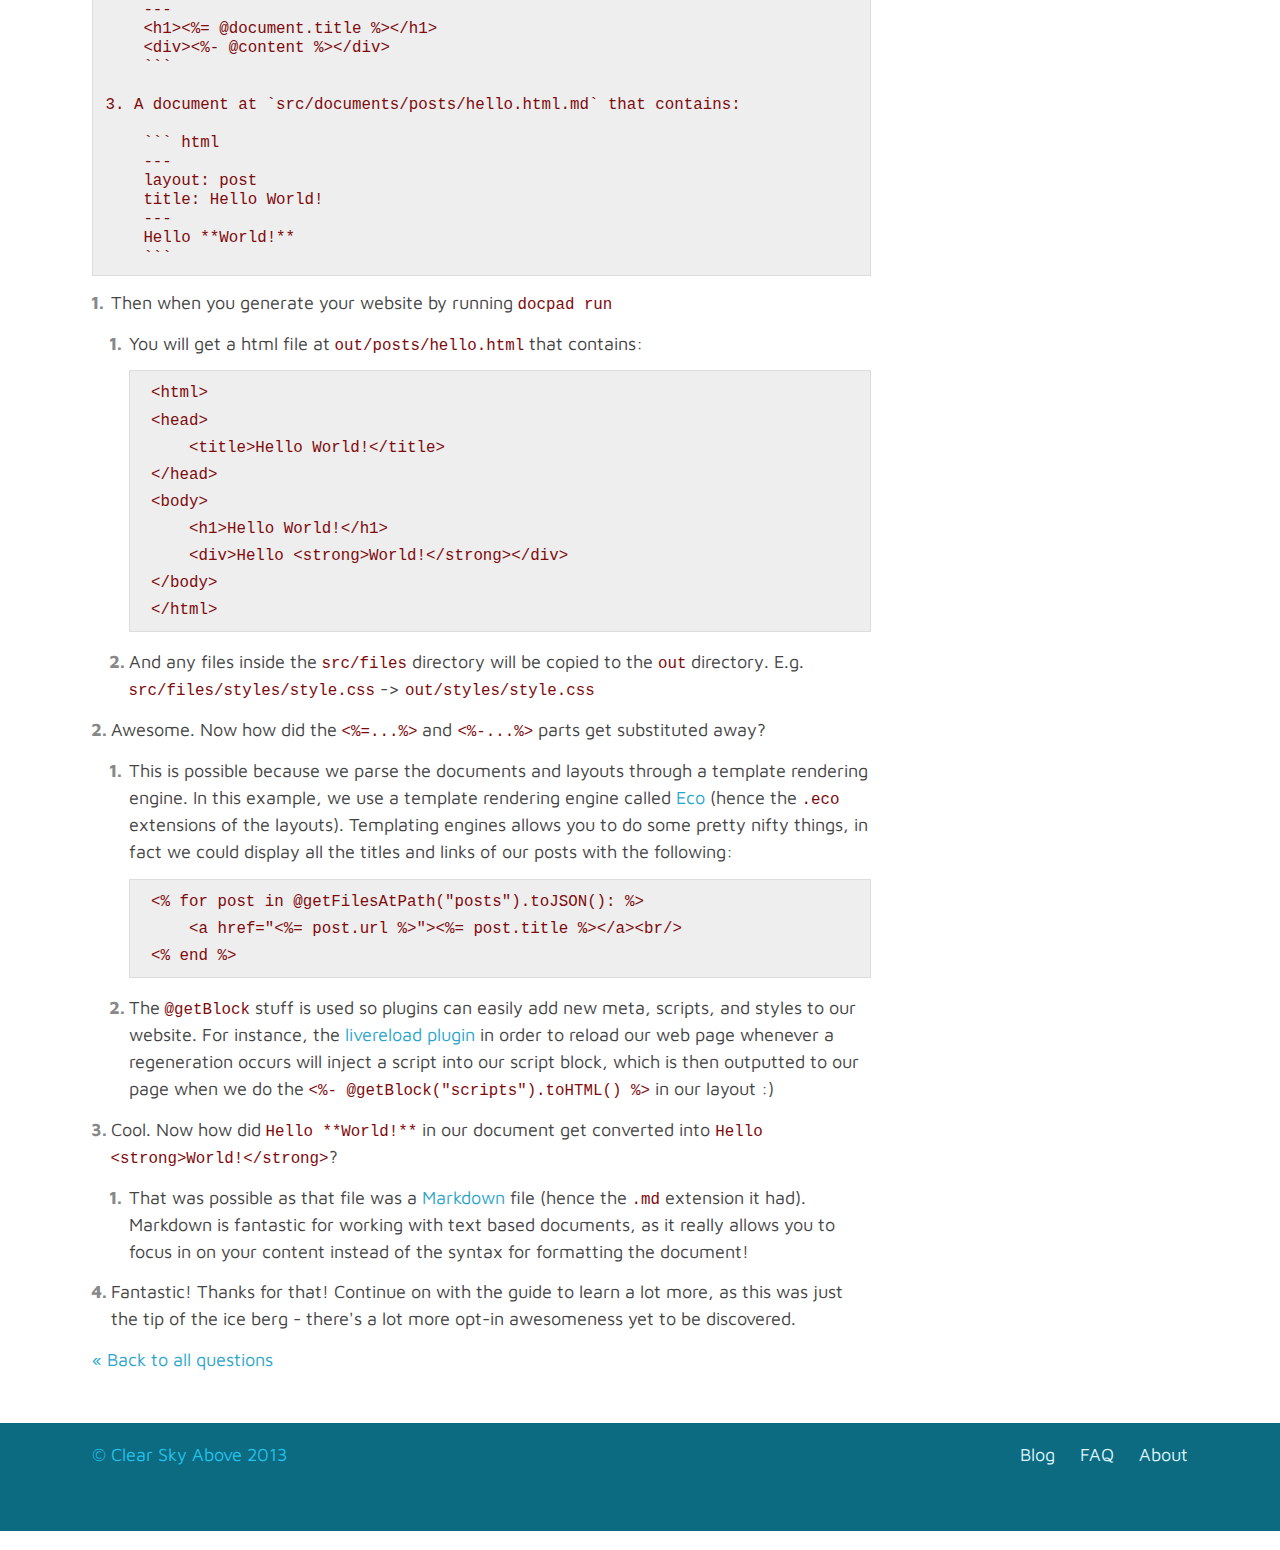
<file: faq/q6/index.html>
<!DOCTYPE html>
<html lang="en">
<head>
	<!-- Meta -->
	<meta charset="utf-8" />
	<meta http-equiv="content-type" content="text/html; charset=utf-8" />

	<!-- Use the .htaccess and remove these lines to avoid edge case issues.
	   More info: h5bp.com/i/378 -->
	<meta http-equiv="X-UA-Compatible" content="IE=edge,chrome=1" />

	<!-- Our site title and description -->
	<title>Quick Start from a Pre-Made Website (to check rendering) | Clear Sky Above</title>
	<meta name="description" content="When your website appears in search results in say Google, the text here will be shown underneath your website's title." />
	<meta name="keywords" content="place, your, website, keywoards, here, keep, them, related, to, the, content, of, your, website" />
	<meta name="author" content="Your Name" />

	<!-- Output DocPad produced meta elements -->
	<meta http-equiv="X-Powered-By" content="DocPad v6.48.0"/>

	<!-- Mobile viewport optimized: h5bp.com/viewport -->
	<meta name="viewport" content="width=device-width" />

	<!-- Icons -->
    <link rel="shortcut icon" href="icons/favicon.ico">
    <link rel="apple-touch-icon-precomposed" sizes="144x144" href="icons/apple-touch-icon-144-precomposed.png">
    <link rel="apple-touch-icon-precomposed" sizes="114x114" href="icons/apple-touch-icon-114-precomposed.png">
    <link rel="apple-touch-icon-precomposed" sizes="72x72" href="icons/apple-touch-icon-72-precomposed.png">
    <link rel="apple-touch-icon-precomposed" href="icons/apple-touch-icon-57-precomposed.png">

	<!-- Shims: IE6-8 support of HTML5 elements -->
	<!--[if lt IE 9]>
		<script async src="http://html5shim.googlecode.com/svn/trunk/html5.js"></script>
	<![endif]-->
	
	<!-- Styles -->
	<link href='http://fonts.googleapis.com/css?family=Montserrat|Maven+Pro' rel='stylesheet' type='text/css'>
	<link  rel="stylesheet" href="/styles/zurb-foundation.css" /><link  rel="stylesheet" href="/styles/style.css" />

</head>
<body >
	<div id='layout'>
	    <nav class="container top-bar" style="">
	        <ul class=" title-area">
	          <li class="name">
	            <h1><a href="/"> Clear Sky Above</a></h1>
	          </li>
	          <li class="toggle-topbar menu-icon"><a href="#"><span>Menu</span></a></li>
	        </ul>  
	        <section class="top-bar-section">
	          <ul class="right">
	          	
	          	<li class="divider hide-for-small"></li>
					<li typeof="sioc:Page" about="/pages/about" class="">
						<a href="/pages/about" property="dc:title">About</a>
					</li>
				
	          	<li class="divider hide-for-small"></li>
					<li typeof="sioc:Page" about="/pages/blog" class="">
						<a href="/pages/blog" property="dc:title">Blog</a>
					</li>
				
	          </ul>
	        </section>
	    </nav>
		<div role="main">
			<article id="page" class="page">
	


	<div class="row">
		<div class="columns faqpost-content">

			<h1>Quick Start from a Pre-Made Website (to check rendering)</h1>
			

			<p>From <a href="https://github.com/bevry/docpad-documentation/blob/master/01-start/02-start.html.md">https://github.com/bevry/docpad-documentation/blob/master/01-start/02-start.html.md</a></p>
<p>If you want to use one of our <a href="/docpad/skeletons">pre-made websites</a> websites to get up and running real quickly, just run the following:</p>
<pre><code class="lang-bash">mkdir my-website
cd my-website
docpad run</code></pre>
<p>This will ask you which pre-made website you&#39;d like to use (or even if you don&#39;t want to use one). Once you&#39;ve picked one, we&#39;ll clone it out into the current working directory, generate it, watch for changes, and fire up our inbuilt webserver for the website at <a href="http://localhost:9778/"><a href="http://localhost:9778/">http://localhost:9778/</a></a> so you can see your website right away! How awesome!</p>
<h2>Quick Start from Scratch</h2>
<p>If you&#39;d rather get your hands dirty by making your own real basic website from scratch, here&#39;s the steps:</p>
<ol>
<li><p>Create a directory for your website, get inside of it, and initialize an empty docpad project:</p>
<pre><code class="lang-bash"> mkdir my-website
 cd my-website
 docpad init</code></pre>
</li>
<li><p>Install the <a href="http://docpad.org/plugin/eco">Eco</a> and <a href="http://docpad.org/plugin/marked">Marked</a> rendering plugins:</p>
<pre><code class="lang-bash"> docpad install eco,marked</code></pre>
</li>
<li><p>Create the following files:</p>
<ol>
<li><p>A layout at <code>src/layouts/default.html.eco</code> that contains:</p>
<pre><code class="lang-erb"> &lt;html&gt;
 &lt;head&gt;
     &lt;title&gt;&lt;%= @document.title %&gt;&lt;/title&gt;
     &lt;%- @getBlock(&quot;meta&quot;).toHTML() %&gt;
     &lt;%- @getBlock(&quot;styles&quot;).toHTML() %&gt;
 &lt;/head&gt;
 &lt;body&gt;
     &lt;%- @content %&gt;
     &lt;%- @getBlock(&quot;scripts&quot;).toHTML() %&gt;
 &lt;/body&gt;
 &lt;/html&gt;</code></pre>
</li>
<li><p>Another layout at <code>src/layouts/post.html.eco</code> that contains:</p>
<p> ``` erb</p>
</li>
</ol>
</li>
</ol>
<pre><code>    ---
    layout: default
    ---
    &lt;h1&gt;&lt;%= @document.title %&gt;&lt;/h1&gt;
    &lt;div&gt;&lt;%- @content %&gt;&lt;/div&gt;
    ```

3. A document at `src/documents/posts/hello.html.md` that contains:

    ``` html
    ---
    layout: post
    title: Hello World!
    ---
    Hello **World!**
    ```</code></pre>
<ol>
<li><p>Then when you generate your website by running <code>docpad run</code></p>
<ol>
<li><p>You will get a html file at <code>out/posts/hello.html</code> that contains:</p>
<pre><code class="lang-html"> &lt;html&gt;
 &lt;head&gt;
     &lt;title&gt;Hello World!&lt;/title&gt;
 &lt;/head&gt;
 &lt;body&gt;
     &lt;h1&gt;Hello World!&lt;/h1&gt;
     &lt;div&gt;Hello &lt;strong&gt;World!&lt;/strong&gt;&lt;/div&gt;
 &lt;/body&gt;
 &lt;/html&gt;</code></pre>
</li>
<li><p>And any files inside the <code>src/files</code> directory will be copied to the <code>out</code> directory. E.g. <code>src/files/styles/style.css</code> -&gt; <code>out/styles/style.css</code></p>
</li>
</ol>
</li>
<li><p>Awesome. Now how did the <code>&lt;%=...%&gt;</code> and <code>&lt;%-...%&gt;</code> parts get substituted away?</p>
<ol>
<li><p>This is possible because we parse the documents and layouts through a template rendering engine. In this example, we use a template rendering engine called <a href="https://github.com/sstephenson/eco">Eco</a> (hence the <code>.eco</code> extensions of the layouts). Templating engines allows you to do some pretty nifty things, in fact we could display all the titles and links of our posts with the following:</p>
<pre><code class="lang-erb"> &lt;% for post in @getFilesAtPath(&quot;posts&quot;).toJSON(): %&gt;
     &lt;a href=&quot;&lt;%= post.url %&gt;&quot;&gt;&lt;%= post.title %&gt;&lt;/a&gt;&lt;br/&gt;
 &lt;% end %&gt;</code></pre>
</li>
<li><p>The <code>@getBlock</code> stuff is used so plugins can easily add new meta, scripts, and styles to our website. For instance, the <a href="http://docpad.org/plugin/livereload">livereload plugin</a> in order to reload our web page whenever a regeneration occurs will inject a script into our script block, which is then outputted to our page when we do the <code>&lt;%- @getBlock(&quot;scripts&quot;).toHTML() %&gt;</code> in our layout :)</p>
</li>
</ol>
</li>
<li><p>Cool. Now how did <code>Hello **World!**</code> in our document get converted into <code>Hello &lt;strong&gt;World!&lt;/strong&gt;</code>?</p>
<ol>
<li>That was possible as that file was a <a href="http://daringfireball.net/projects/markdown/basics">Markdown</a> file (hence the <code>.md</code> extension it had). Markdown is fantastic for working with text based documents, as it really allows you to focus in on your content instead of the syntax for formatting the document!</li>
</ol>
</li>
<li><p>Fantastic! Thanks for that! Continue on with the guide to learn a lot more, as this was just the tip of the ice berg - there&#39;s a lot more opt-in awesomeness yet to be discovered.</p>
</li>
</ol>

			<p>
				<a href="/pages/faq">&#171; Back to all questions </a>
			</p>
		</div>
	</div>
</article>
		</div>
	    <div id='layout_footer'></div>
	</div>
	<footer id='footer' class="panel">
		<div class="row">
			<div class="columns large-5 small-12">
			&copy; Clear Sky Above 2013
			</div>
			<div class="columns large-7 small-12 ">
				<ul class="inline-list foot-right">
		          	
		          	<li class="divider hide-for-small"></li>
						<li typeof="sioc:Page" about="/pages/about" class="">
							<a href="/pages/about" property="dc:title">About</a>
						</li>
					
		          	<li class="divider hide-for-small"></li>
						<li typeof="sioc:Page" about="/pages/faq" class="">
							<a href="/pages/faq" property="dc:title">FAQ</a>
						</li>
					
		          	<li class="divider hide-for-small"></li>
						<li typeof="sioc:Page" about="/pages/blog" class="">
							<a href="/pages/blog" property="dc:title">Blog</a>
						</li>
					
		        </ul>
			</div>
		</div>
	</footer>
	<!-- Scripts -->

	<!-- Depending on browser support load the zepto-pack or the jquery-pack. 
		As configured (see grunt-config.json) this includes: 
		 - modernizr, 
		 - zepto OR jquery
		 - foundation.topbar.js

		condition jquery or zepto adapted from: 
		http://foundation.zurb.com/docs/javascript.html
	-->
	<script>
	  document.write('<script src=/scripts/'
	    + ('__proto__' in {} ? 'zepto' : 'jquery')
	    + '-pack.min.js><\/script>');
	</script>
	<script>
		//init all foundation plugins. 
		//Currently this only includes foundation.topbar.js
		//See http://foundation.zurb.com/docs/javascript.html
		$(document).foundation();
	</script>
	<script defer="defer"  src="/scripts/app.js"></script>
</body>
</html>
</file>
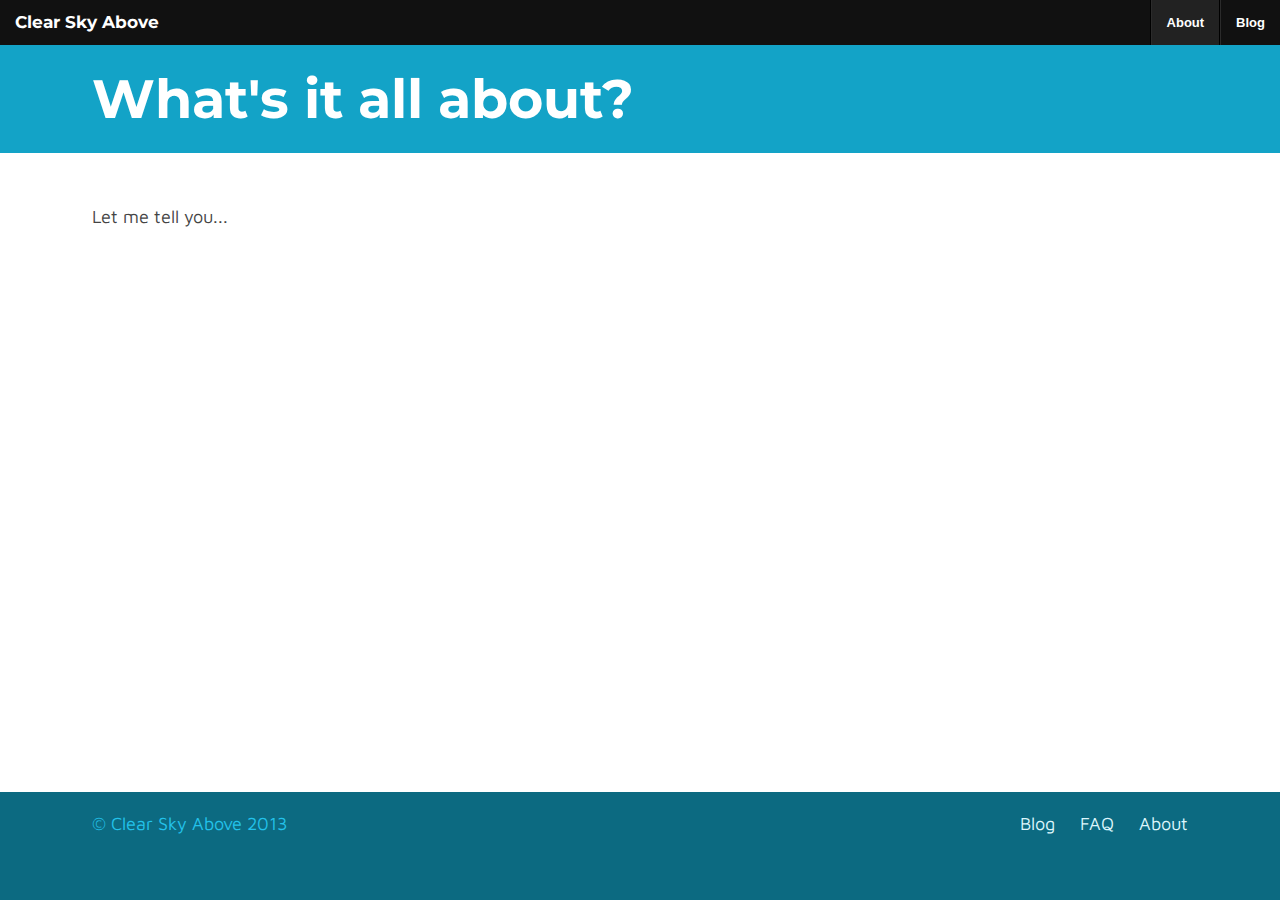
<file: pages/about/index.html>
<!DOCTYPE html>
<html lang="en">
<head>
	<!-- Meta -->
	<meta charset="utf-8" />
	<meta http-equiv="content-type" content="text/html; charset=utf-8" />

	<!-- Use the .htaccess and remove these lines to avoid edge case issues.
	   More info: h5bp.com/i/378 -->
	<meta http-equiv="X-UA-Compatible" content="IE=edge,chrome=1" />

	<!-- Our site title and description -->
	<title>What's it all about? | Clear Sky Above</title>
	<meta name="description" content="When your website appears in search results in say Google, the text here will be shown underneath your website's title." />
	<meta name="keywords" content="place, your, website, keywoards, here, keep, them, related, to, the, content, of, your, website" />
	<meta name="author" content="Your Name" />

	<!-- Output DocPad produced meta elements -->
	<meta http-equiv="X-Powered-By" content="DocPad v6.48.0"/>

	<!-- Mobile viewport optimized: h5bp.com/viewport -->
	<meta name="viewport" content="width=device-width" />

	<!-- Icons -->
    <link rel="shortcut icon" href="icons/favicon.ico">
    <link rel="apple-touch-icon-precomposed" sizes="144x144" href="icons/apple-touch-icon-144-precomposed.png">
    <link rel="apple-touch-icon-precomposed" sizes="114x114" href="icons/apple-touch-icon-114-precomposed.png">
    <link rel="apple-touch-icon-precomposed" sizes="72x72" href="icons/apple-touch-icon-72-precomposed.png">
    <link rel="apple-touch-icon-precomposed" href="icons/apple-touch-icon-57-precomposed.png">

	<!-- Shims: IE6-8 support of HTML5 elements -->
	<!--[if lt IE 9]>
		<script async src="http://html5shim.googlecode.com/svn/trunk/html5.js"></script>
	<![endif]-->
	
	<!-- Styles -->
	<link href='http://fonts.googleapis.com/css?family=Montserrat|Maven+Pro' rel='stylesheet' type='text/css'>
	<link  rel="stylesheet" href="/styles/zurb-foundation.css" /><link  rel="stylesheet" href="/styles/style.css" />

</head>
<body >
	<div id='layout'>
	    <nav class="container top-bar" style="">
	        <ul class=" title-area">
	          <li class="name">
	            <h1><a href="/"> Clear Sky Above</a></h1>
	          </li>
	          <li class="toggle-topbar menu-icon"><a href="#"><span>Menu</span></a></li>
	        </ul>  
	        <section class="top-bar-section">
	          <ul class="right">
	          	
	          	<li class="divider hide-for-small"></li>
					<li typeof="sioc:Page" about="/pages/about" class="active">
						<a href="/pages/about" property="dc:title">About</a>
					</li>
				
	          	<li class="divider hide-for-small"></li>
					<li typeof="sioc:Page" about="/pages/blog" class="">
						<a href="/pages/blog" property="dc:title">Blog</a>
					</li>
				
	          </ul>
	        </section>
	    </nav>
		<div role="main">
			<article id="page" class="page">
	<header>
		<div class="row">
			<div class="columns">
				<h1>What's it all about?</h1>
				
			</div>
		</div>
	</header>
	<div class="row">

		<div class="columns large-12 small-12 page-content">
			<p>Let me tell you...</p>

		</div>
	</div>

	

</article>
		</div>
	    <div id='layout_footer'></div>
	</div>
	<footer id='footer' class="panel">
		<div class="row">
			<div class="columns large-5 small-12">
			&copy; Clear Sky Above 2013
			</div>
			<div class="columns large-7 small-12 ">
				<ul class="inline-list foot-right">
		          	
		          	<li class="divider hide-for-small"></li>
						<li typeof="sioc:Page" about="/pages/about" class="active">
							<a href="/pages/about" property="dc:title">About</a>
						</li>
					
		          	<li class="divider hide-for-small"></li>
						<li typeof="sioc:Page" about="/pages/faq" class="">
							<a href="/pages/faq" property="dc:title">FAQ</a>
						</li>
					
		          	<li class="divider hide-for-small"></li>
						<li typeof="sioc:Page" about="/pages/blog" class="">
							<a href="/pages/blog" property="dc:title">Blog</a>
						</li>
					
		        </ul>
			</div>
		</div>
	</footer>
	<!-- Scripts -->

	<!-- Depending on browser support load the zepto-pack or the jquery-pack. 
		As configured (see grunt-config.json) this includes: 
		 - modernizr, 
		 - zepto OR jquery
		 - foundation.topbar.js

		condition jquery or zepto adapted from: 
		http://foundation.zurb.com/docs/javascript.html
	-->
	<script>
	  document.write('<script src=/scripts/'
	    + ('__proto__' in {} ? 'zepto' : 'jquery')
	    + '-pack.min.js><\/script>');
	</script>
	<script>
		//init all foundation plugins. 
		//Currently this only includes foundation.topbar.js
		//See http://foundation.zurb.com/docs/javascript.html
		$(document).foundation();
	</script>
	<script defer="defer"  src="/scripts/app.js"></script>
</body>
</html>
</file>
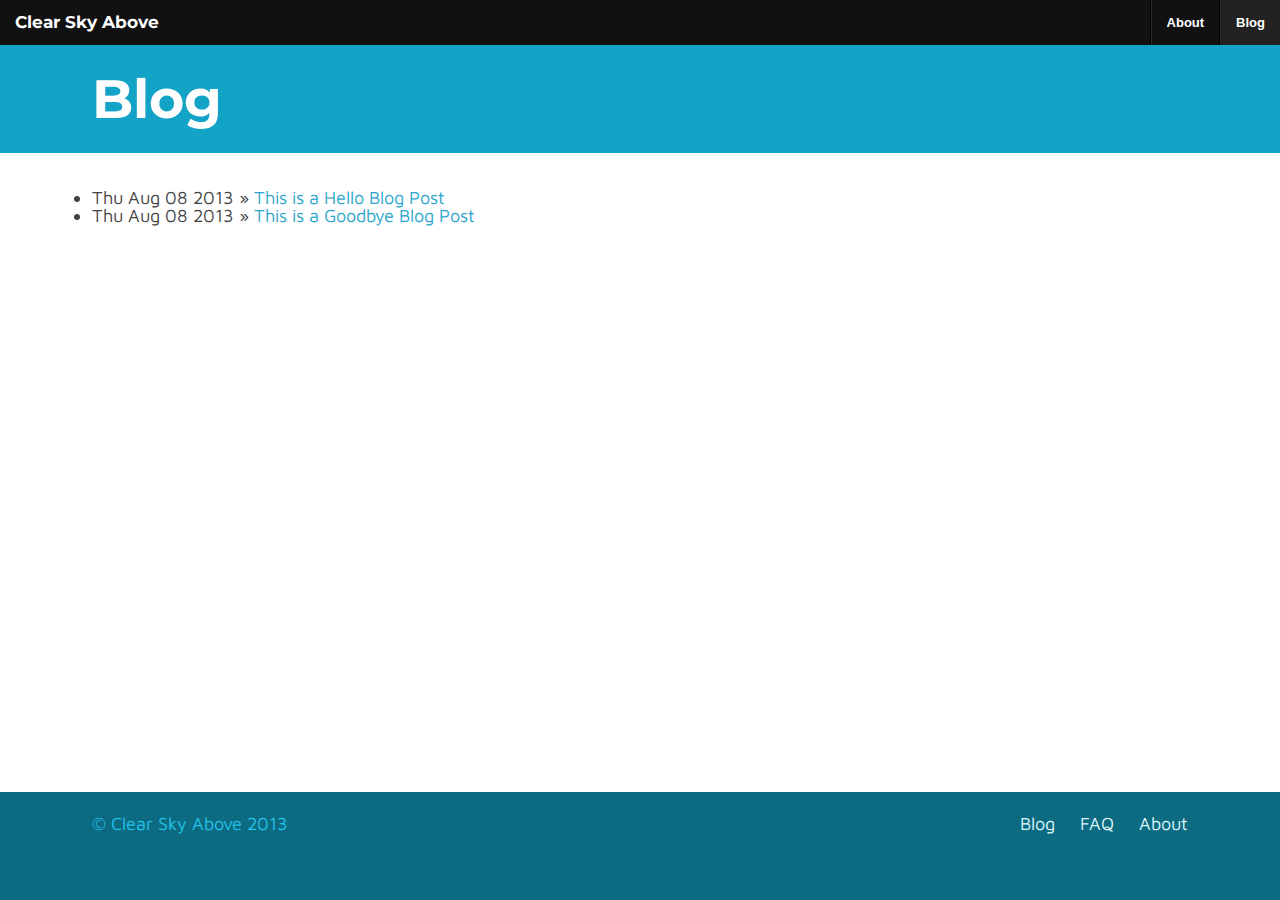
<file: pages/blog/index.html>
<!DOCTYPE html>
<html lang="en">
<head>
	<!-- Meta -->
	<meta charset="utf-8" />
	<meta http-equiv="content-type" content="text/html; charset=utf-8" />

	<!-- Use the .htaccess and remove these lines to avoid edge case issues.
	   More info: h5bp.com/i/378 -->
	<meta http-equiv="X-UA-Compatible" content="IE=edge,chrome=1" />

	<!-- Our site title and description -->
	<title>Blog | Clear Sky Above</title>
	<meta name="description" content="When your website appears in search results in say Google, the text here will be shown underneath your website's title." />
	<meta name="keywords" content="place, your, website, keywoards, here, keep, them, related, to, the, content, of, your, website" />
	<meta name="author" content="Your Name" />

	<!-- Output DocPad produced meta elements -->
	<meta http-equiv="X-Powered-By" content="DocPad v6.48.0"/>

	<!-- Mobile viewport optimized: h5bp.com/viewport -->
	<meta name="viewport" content="width=device-width" />

	<!-- Icons -->
    <link rel="shortcut icon" href="icons/favicon.ico">
    <link rel="apple-touch-icon-precomposed" sizes="144x144" href="icons/apple-touch-icon-144-precomposed.png">
    <link rel="apple-touch-icon-precomposed" sizes="114x114" href="icons/apple-touch-icon-114-precomposed.png">
    <link rel="apple-touch-icon-precomposed" sizes="72x72" href="icons/apple-touch-icon-72-precomposed.png">
    <link rel="apple-touch-icon-precomposed" href="icons/apple-touch-icon-57-precomposed.png">

	<!-- Shims: IE6-8 support of HTML5 elements -->
	<!--[if lt IE 9]>
		<script async src="http://html5shim.googlecode.com/svn/trunk/html5.js"></script>
	<![endif]-->
	
	<!-- Styles -->
	<link href='http://fonts.googleapis.com/css?family=Montserrat|Maven+Pro' rel='stylesheet' type='text/css'>
	<link  rel="stylesheet" href="/styles/zurb-foundation.css" /><link  rel="stylesheet" href="/styles/style.css" />

</head>
<body >
	<div id='layout'>
	    <nav class="container top-bar" style="">
	        <ul class=" title-area">
	          <li class="name">
	            <h1><a href="/"> Clear Sky Above</a></h1>
	          </li>
	          <li class="toggle-topbar menu-icon"><a href="#"><span>Menu</span></a></li>
	        </ul>  
	        <section class="top-bar-section">
	          <ul class="right">
	          	
	          	<li class="divider hide-for-small"></li>
					<li typeof="sioc:Page" about="/pages/about" class="">
						<a href="/pages/about" property="dc:title">About</a>
					</li>
				
	          	<li class="divider hide-for-small"></li>
					<li typeof="sioc:Page" about="/pages/blog" class="active">
						<a href="/pages/blog" property="dc:title">Blog</a>
					</li>
				
	          </ul>
	        </section>
	    </nav>
		<div role="main">
			<article id="page" class="page">
	<header>
		<div class="row">
			<div class="columns">
				<h1>Blog</h1>
				
			</div>
		</div>
	</header>
	<div class="row">

		<div class="columns large-12 small-12 page-content">
			<nav class="linklist">
	
		<li><span>Thu Aug 08 2013</span>
		&raquo;
		<a href="/posts/hello">This is a Hello Blog Post</a></li>
	
		<li><span>Thu Aug 08 2013</span>
		&raquo;
		<a href="/posts/bye">This is a Goodbye Blog Post</a></li>
	
</nav>
		</div>
	</div>

	

</article>
		</div>
	    <div id='layout_footer'></div>
	</div>
	<footer id='footer' class="panel">
		<div class="row">
			<div class="columns large-5 small-12">
			&copy; Clear Sky Above 2013
			</div>
			<div class="columns large-7 small-12 ">
				<ul class="inline-list foot-right">
		          	
		          	<li class="divider hide-for-small"></li>
						<li typeof="sioc:Page" about="/pages/about" class="">
							<a href="/pages/about" property="dc:title">About</a>
						</li>
					
		          	<li class="divider hide-for-small"></li>
						<li typeof="sioc:Page" about="/pages/faq" class="">
							<a href="/pages/faq" property="dc:title">FAQ</a>
						</li>
					
		          	<li class="divider hide-for-small"></li>
						<li typeof="sioc:Page" about="/pages/blog" class="active">
							<a href="/pages/blog" property="dc:title">Blog</a>
						</li>
					
		        </ul>
			</div>
		</div>
	</footer>
	<!-- Scripts -->

	<!-- Depending on browser support load the zepto-pack or the jquery-pack. 
		As configured (see grunt-config.json) this includes: 
		 - modernizr, 
		 - zepto OR jquery
		 - foundation.topbar.js

		condition jquery or zepto adapted from: 
		http://foundation.zurb.com/docs/javascript.html
	-->
	<script>
	  document.write('<script src=/scripts/'
	    + ('__proto__' in {} ? 'zepto' : 'jquery')
	    + '-pack.min.js><\/script>');
	</script>
	<script>
		//init all foundation plugins. 
		//Currently this only includes foundation.topbar.js
		//See http://foundation.zurb.com/docs/javascript.html
		$(document).foundation();
	</script>
	<script defer="defer"  src="/scripts/app.js"></script>
</body>
</html>
</file>
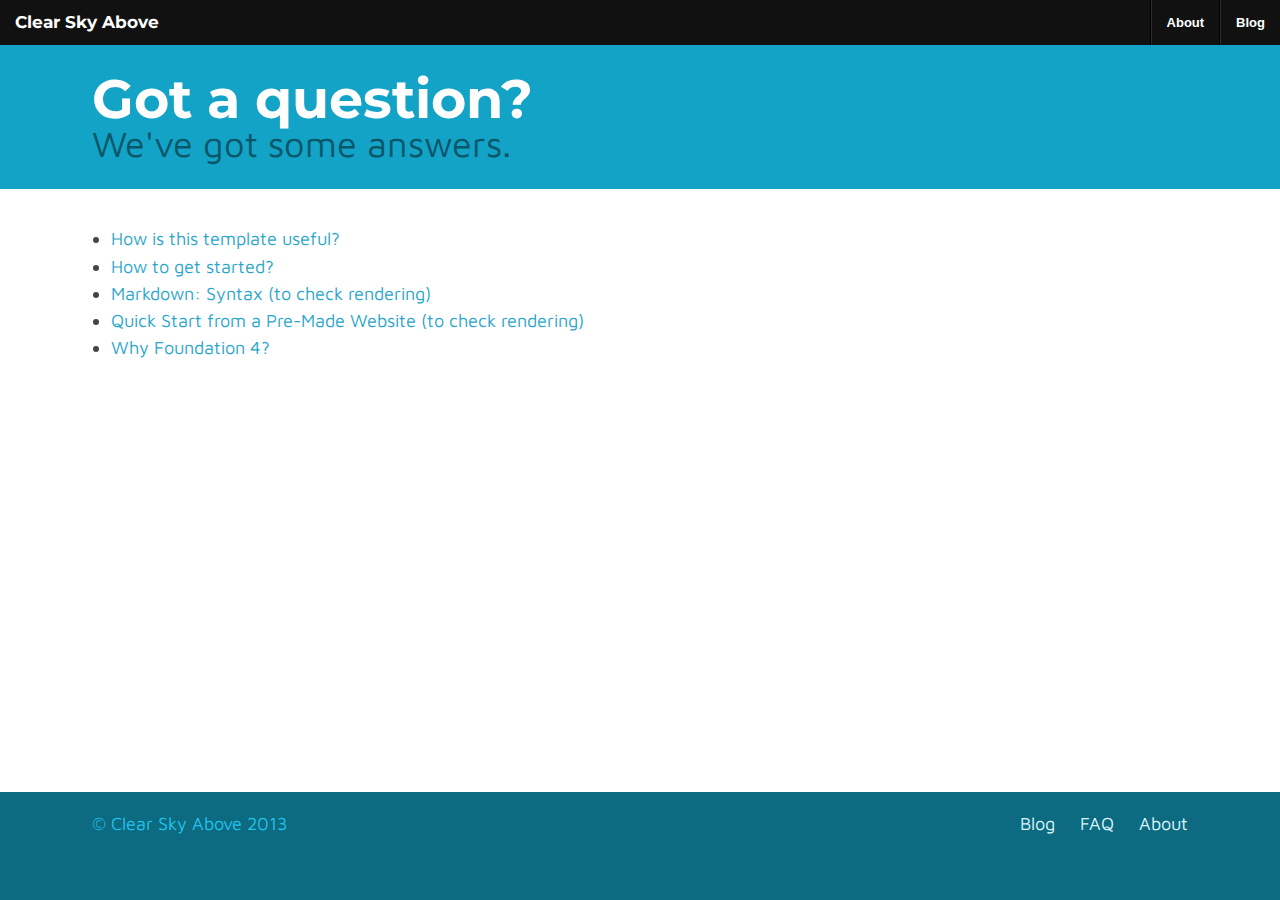
<file: pages/faq/index.html>
<!DOCTYPE html>
<html lang="en">
<head>
	<!-- Meta -->
	<meta charset="utf-8" />
	<meta http-equiv="content-type" content="text/html; charset=utf-8" />

	<!-- Use the .htaccess and remove these lines to avoid edge case issues.
	   More info: h5bp.com/i/378 -->
	<meta http-equiv="X-UA-Compatible" content="IE=edge,chrome=1" />

	<!-- Our site title and description -->
	<title>Got a question? | Clear Sky Above</title>
	<meta name="description" content="When your website appears in search results in say Google, the text here will be shown underneath your website's title." />
	<meta name="keywords" content="place, your, website, keywoards, here, keep, them, related, to, the, content, of, your, website" />
	<meta name="author" content="Your Name" />

	<!-- Output DocPad produced meta elements -->
	<meta http-equiv="X-Powered-By" content="DocPad v6.48.0"/>

	<!-- Mobile viewport optimized: h5bp.com/viewport -->
	<meta name="viewport" content="width=device-width" />

	<!-- Icons -->
    <link rel="shortcut icon" href="icons/favicon.ico">
    <link rel="apple-touch-icon-precomposed" sizes="144x144" href="icons/apple-touch-icon-144-precomposed.png">
    <link rel="apple-touch-icon-precomposed" sizes="114x114" href="icons/apple-touch-icon-114-precomposed.png">
    <link rel="apple-touch-icon-precomposed" sizes="72x72" href="icons/apple-touch-icon-72-precomposed.png">
    <link rel="apple-touch-icon-precomposed" href="icons/apple-touch-icon-57-precomposed.png">

	<!-- Shims: IE6-8 support of HTML5 elements -->
	<!--[if lt IE 9]>
		<script async src="http://html5shim.googlecode.com/svn/trunk/html5.js"></script>
	<![endif]-->
	
	<!-- Styles -->
	<link href='http://fonts.googleapis.com/css?family=Montserrat|Maven+Pro' rel='stylesheet' type='text/css'>
	<link  rel="stylesheet" href="/styles/zurb-foundation.css" /><link  rel="stylesheet" href="/styles/style.css" />

</head>
<body >
	<div id='layout'>
	    <nav class="container top-bar" style="">
	        <ul class=" title-area">
	          <li class="name">
	            <h1><a href="/"> Clear Sky Above</a></h1>
	          </li>
	          <li class="toggle-topbar menu-icon"><a href="#"><span>Menu</span></a></li>
	        </ul>  
	        <section class="top-bar-section">
	          <ul class="right">
	          	
	          	<li class="divider hide-for-small"></li>
					<li typeof="sioc:Page" about="/pages/about" class="">
						<a href="/pages/about" property="dc:title">About</a>
					</li>
				
	          	<li class="divider hide-for-small"></li>
					<li typeof="sioc:Page" about="/pages/blog" class="">
						<a href="/pages/blog" property="dc:title">Blog</a>
					</li>
				
	          </ul>
	        </section>
	    </nav>
		<div role="main">
			<article id="page" class="page">
	<header>
		<div class="row">
			<div class="columns">
				<h1>Got a question?</h1>
				
					<h3>We've got some answers.</h3>
				
			</div>
		</div>
	</header>
	<div class="row">

		<div class="columns large-12 small-12 page-content">
			<ul>
	
		<li>
			<a href="/faq/q1">How is this template useful?</a>
		</li>
	
		<li>
			<a href="/faq/q3">How to get started?</a>
		</li>
	
		<li>
			<a href="/faq/q4">Markdown: Syntax (to check rendering)</a>
		</li>
	
		<li>
			<a href="/faq/q6">Quick Start from a Pre-Made Website (to check rendering)</a>
		</li>
	
		<li>
			<a href="/faq/q2">Why Foundation 4?</a>
		</li>
	
</ul>
		</div>
	</div>

	

</article>
		</div>
	    <div id='layout_footer'></div>
	</div>
	<footer id='footer' class="panel">
		<div class="row">
			<div class="columns large-5 small-12">
			&copy; Clear Sky Above 2013
			</div>
			<div class="columns large-7 small-12 ">
				<ul class="inline-list foot-right">
		          	
		          	<li class="divider hide-for-small"></li>
						<li typeof="sioc:Page" about="/pages/about" class="">
							<a href="/pages/about" property="dc:title">About</a>
						</li>
					
		          	<li class="divider hide-for-small"></li>
						<li typeof="sioc:Page" about="/pages/faq" class="active">
							<a href="/pages/faq" property="dc:title">FAQ</a>
						</li>
					
		          	<li class="divider hide-for-small"></li>
						<li typeof="sioc:Page" about="/pages/blog" class="">
							<a href="/pages/blog" property="dc:title">Blog</a>
						</li>
					
		        </ul>
			</div>
		</div>
	</footer>
	<!-- Scripts -->

	<!-- Depending on browser support load the zepto-pack or the jquery-pack. 
		As configured (see grunt-config.json) this includes: 
		 - modernizr, 
		 - zepto OR jquery
		 - foundation.topbar.js

		condition jquery or zepto adapted from: 
		http://foundation.zurb.com/docs/javascript.html
	-->
	<script>
	  document.write('<script src=/scripts/'
	    + ('__proto__' in {} ? 'zepto' : 'jquery')
	    + '-pack.min.js><\/script>');
	</script>
	<script>
		//init all foundation plugins. 
		//Currently this only includes foundation.topbar.js
		//See http://foundation.zurb.com/docs/javascript.html
		$(document).foundation();
	</script>
	<script defer="defer"  src="/scripts/app.js"></script>
</body>
</html>
</file>
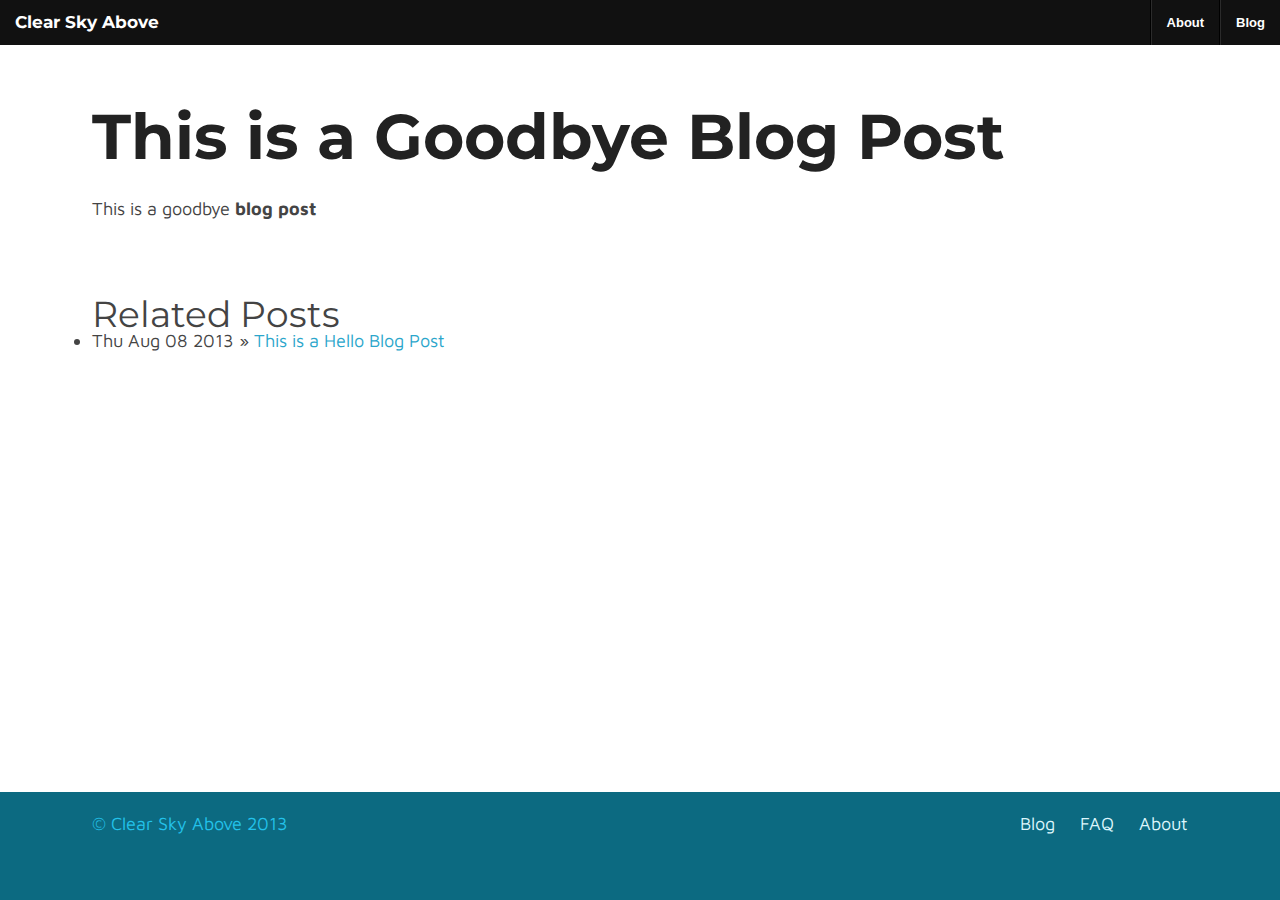
<file: posts/bye/index.html>
<!DOCTYPE html>
<html lang="en">
<head>
	<!-- Meta -->
	<meta charset="utf-8" />
	<meta http-equiv="content-type" content="text/html; charset=utf-8" />

	<!-- Use the .htaccess and remove these lines to avoid edge case issues.
	   More info: h5bp.com/i/378 -->
	<meta http-equiv="X-UA-Compatible" content="IE=edge,chrome=1" />

	<!-- Our site title and description -->
	<title>This is a Goodbye Blog Post | Clear Sky Above</title>
	<meta name="description" content="When your website appears in search results in say Google, the text here will be shown underneath your website's title." />
	<meta name="keywords" content="place, your, website, keywoards, here, keep, them, related, to, the, content, of, your, website" />
	<meta name="author" content="Your Name" />

	<!-- Output DocPad produced meta elements -->
	<meta http-equiv="X-Powered-By" content="DocPad v6.48.0"/>

	<!-- Mobile viewport optimized: h5bp.com/viewport -->
	<meta name="viewport" content="width=device-width" />

	<!-- Icons -->
    <link rel="shortcut icon" href="icons/favicon.ico">
    <link rel="apple-touch-icon-precomposed" sizes="144x144" href="icons/apple-touch-icon-144-precomposed.png">
    <link rel="apple-touch-icon-precomposed" sizes="114x114" href="icons/apple-touch-icon-114-precomposed.png">
    <link rel="apple-touch-icon-precomposed" sizes="72x72" href="icons/apple-touch-icon-72-precomposed.png">
    <link rel="apple-touch-icon-precomposed" href="icons/apple-touch-icon-57-precomposed.png">

	<!-- Shims: IE6-8 support of HTML5 elements -->
	<!--[if lt IE 9]>
		<script async src="http://html5shim.googlecode.com/svn/trunk/html5.js"></script>
	<![endif]-->
	
	<!-- Styles -->
	<link href='http://fonts.googleapis.com/css?family=Montserrat|Maven+Pro' rel='stylesheet' type='text/css'>
	<link  rel="stylesheet" href="/styles/zurb-foundation.css" /><link  rel="stylesheet" href="/styles/style.css" />

</head>
<body >
	<div id='layout'>
	    <nav class="container top-bar" style="">
	        <ul class=" title-area">
	          <li class="name">
	            <h1><a href="/"> Clear Sky Above</a></h1>
	          </li>
	          <li class="toggle-topbar menu-icon"><a href="#"><span>Menu</span></a></li>
	        </ul>  
	        <section class="top-bar-section">
	          <ul class="right">
	          	
	          	<li class="divider hide-for-small"></li>
					<li typeof="sioc:Page" about="/pages/about" class="">
						<a href="/pages/about" property="dc:title">About</a>
					</li>
				
	          	<li class="divider hide-for-small"></li>
					<li typeof="sioc:Page" about="/pages/blog" class="">
						<a href="/pages/blog" property="dc:title">Blog</a>
					</li>
				
	          </ul>
	        </section>
	    </nav>
		<div role="main">
			<article id="post" class="post">

	<div class="row">
		<div class="columns post-content">
			<h1>This is a Goodbye Blog Post</h1>
			<p>This is a goodbye <strong>blog post</strong></p>

		</div>
	</div>
</article>


<div class="row">


	
	<section id="related" class="columns">
		<h3>Related Posts</h3>
		<nav class="linklist">
			
				<li><span>Thu Aug 08 2013</span>
				&raquo;
				<a href="/posts/hello">This is a Hello Blog Post</a></li>
			
		</nav>
	</section>
	
</div>
		</div>
	    <div id='layout_footer'></div>
	</div>
	<footer id='footer' class="panel">
		<div class="row">
			<div class="columns large-5 small-12">
			&copy; Clear Sky Above 2013
			</div>
			<div class="columns large-7 small-12 ">
				<ul class="inline-list foot-right">
		          	
		          	<li class="divider hide-for-small"></li>
						<li typeof="sioc:Page" about="/pages/about" class="">
							<a href="/pages/about" property="dc:title">About</a>
						</li>
					
		          	<li class="divider hide-for-small"></li>
						<li typeof="sioc:Page" about="/pages/faq" class="">
							<a href="/pages/faq" property="dc:title">FAQ</a>
						</li>
					
		          	<li class="divider hide-for-small"></li>
						<li typeof="sioc:Page" about="/pages/blog" class="">
							<a href="/pages/blog" property="dc:title">Blog</a>
						</li>
					
		        </ul>
			</div>
		</div>
	</footer>
	<!-- Scripts -->

	<!-- Depending on browser support load the zepto-pack or the jquery-pack. 
		As configured (see grunt-config.json) this includes: 
		 - modernizr, 
		 - zepto OR jquery
		 - foundation.topbar.js

		condition jquery or zepto adapted from: 
		http://foundation.zurb.com/docs/javascript.html
	-->
	<script>
	  document.write('<script src=/scripts/'
	    + ('__proto__' in {} ? 'zepto' : 'jquery')
	    + '-pack.min.js><\/script>');
	</script>
	<script>
		//init all foundation plugins. 
		//Currently this only includes foundation.topbar.js
		//See http://foundation.zurb.com/docs/javascript.html
		$(document).foundation();
	</script>
	<script defer="defer"  src="/scripts/app.js"></script>
</body>
</html>
</file>
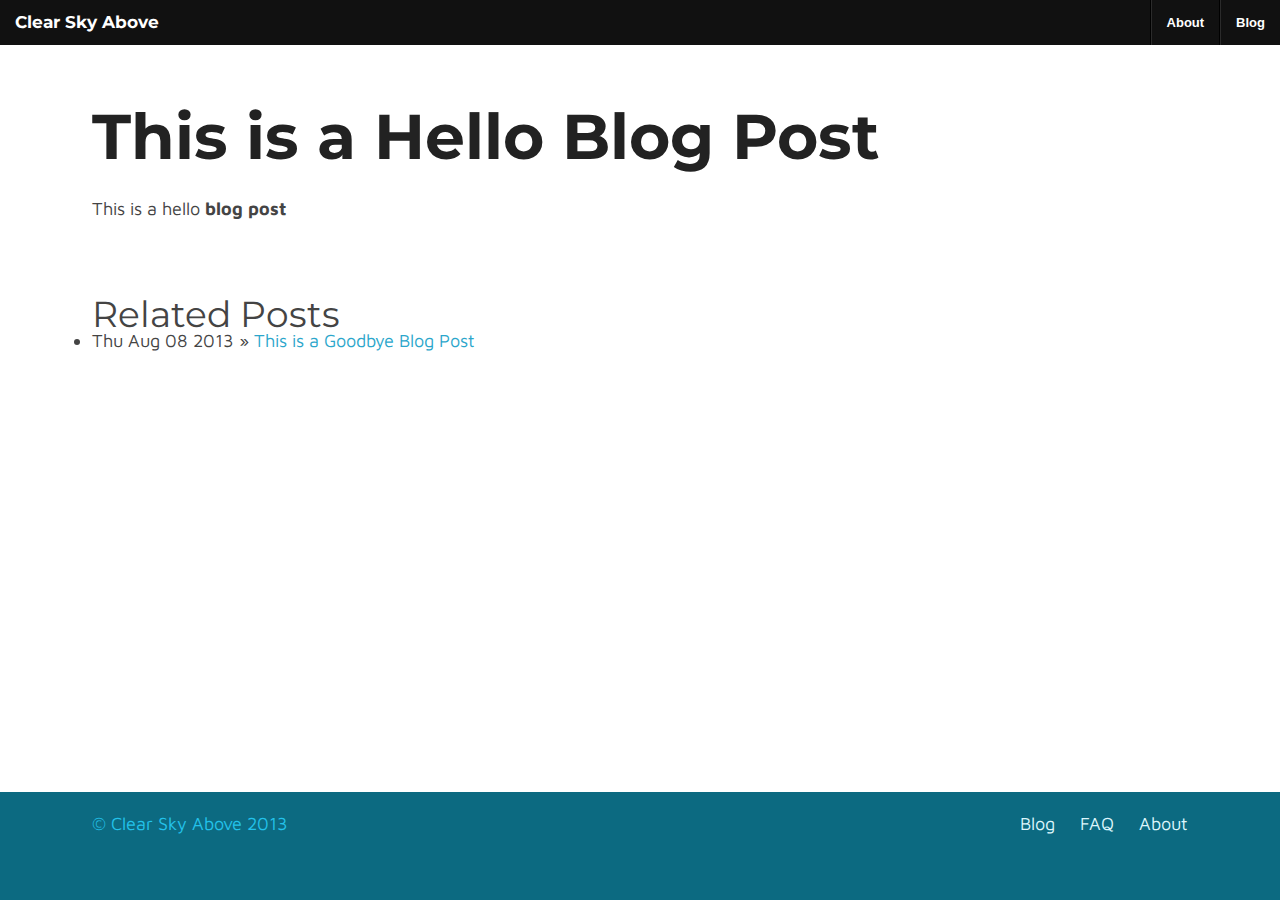
<file: posts/hello/index.html>
<!DOCTYPE html>
<html lang="en">
<head>
	<!-- Meta -->
	<meta charset="utf-8" />
	<meta http-equiv="content-type" content="text/html; charset=utf-8" />

	<!-- Use the .htaccess and remove these lines to avoid edge case issues.
	   More info: h5bp.com/i/378 -->
	<meta http-equiv="X-UA-Compatible" content="IE=edge,chrome=1" />

	<!-- Our site title and description -->
	<title>This is a Hello Blog Post | Clear Sky Above</title>
	<meta name="description" content="When your website appears in search results in say Google, the text here will be shown underneath your website's title." />
	<meta name="keywords" content="place, your, website, keywoards, here, keep, them, related, to, the, content, of, your, website" />
	<meta name="author" content="Your Name" />

	<!-- Output DocPad produced meta elements -->
	<meta http-equiv="X-Powered-By" content="DocPad v6.48.0"/>

	<!-- Mobile viewport optimized: h5bp.com/viewport -->
	<meta name="viewport" content="width=device-width" />

	<!-- Icons -->
    <link rel="shortcut icon" href="icons/favicon.ico">
    <link rel="apple-touch-icon-precomposed" sizes="144x144" href="icons/apple-touch-icon-144-precomposed.png">
    <link rel="apple-touch-icon-precomposed" sizes="114x114" href="icons/apple-touch-icon-114-precomposed.png">
    <link rel="apple-touch-icon-precomposed" sizes="72x72" href="icons/apple-touch-icon-72-precomposed.png">
    <link rel="apple-touch-icon-precomposed" href="icons/apple-touch-icon-57-precomposed.png">

	<!-- Shims: IE6-8 support of HTML5 elements -->
	<!--[if lt IE 9]>
		<script async src="http://html5shim.googlecode.com/svn/trunk/html5.js"></script>
	<![endif]-->
	
	<!-- Styles -->
	<link href='http://fonts.googleapis.com/css?family=Montserrat|Maven+Pro' rel='stylesheet' type='text/css'>
	<link  rel="stylesheet" href="/styles/zurb-foundation.css" /><link  rel="stylesheet" href="/styles/style.css" />

</head>
<body >
	<div id='layout'>
	    <nav class="container top-bar" style="">
	        <ul class=" title-area">
	          <li class="name">
	            <h1><a href="/"> Clear Sky Above</a></h1>
	          </li>
	          <li class="toggle-topbar menu-icon"><a href="#"><span>Menu</span></a></li>
	        </ul>  
	        <section class="top-bar-section">
	          <ul class="right">
	          	
	          	<li class="divider hide-for-small"></li>
					<li typeof="sioc:Page" about="/pages/about" class="">
						<a href="/pages/about" property="dc:title">About</a>
					</li>
				
	          	<li class="divider hide-for-small"></li>
					<li typeof="sioc:Page" about="/pages/blog" class="">
						<a href="/pages/blog" property="dc:title">Blog</a>
					</li>
				
	          </ul>
	        </section>
	    </nav>
		<div role="main">
			<article id="post" class="post">

	<div class="row">
		<div class="columns post-content">
			<h1>This is a Hello Blog Post</h1>
			<p>This is a hello <strong>blog post</strong></p>

		</div>
	</div>
</article>


<div class="row">


	
	<section id="related" class="columns">
		<h3>Related Posts</h3>
		<nav class="linklist">
			
				<li><span>Thu Aug 08 2013</span>
				&raquo;
				<a href="/posts/bye">This is a Goodbye Blog Post</a></li>
			
		</nav>
	</section>
	
</div>
		</div>
	    <div id='layout_footer'></div>
	</div>
	<footer id='footer' class="panel">
		<div class="row">
			<div class="columns large-5 small-12">
			&copy; Clear Sky Above 2013
			</div>
			<div class="columns large-7 small-12 ">
				<ul class="inline-list foot-right">
		          	
		          	<li class="divider hide-for-small"></li>
						<li typeof="sioc:Page" about="/pages/about" class="">
							<a href="/pages/about" property="dc:title">About</a>
						</li>
					
		          	<li class="divider hide-for-small"></li>
						<li typeof="sioc:Page" about="/pages/faq" class="">
							<a href="/pages/faq" property="dc:title">FAQ</a>
						</li>
					
		          	<li class="divider hide-for-small"></li>
						<li typeof="sioc:Page" about="/pages/blog" class="">
							<a href="/pages/blog" property="dc:title">Blog</a>
						</li>
					
		        </ul>
			</div>
		</div>
	</footer>
	<!-- Scripts -->

	<!-- Depending on browser support load the zepto-pack or the jquery-pack. 
		As configured (see grunt-config.json) this includes: 
		 - modernizr, 
		 - zepto OR jquery
		 - foundation.topbar.js

		condition jquery or zepto adapted from: 
		http://foundation.zurb.com/docs/javascript.html
	-->
	<script>
	  document.write('<script src=/scripts/'
	    + ('__proto__' in {} ? 'zepto' : 'jquery')
	    + '-pack.min.js><\/script>');
	</script>
	<script>
		//init all foundation plugins. 
		//Currently this only includes foundation.topbar.js
		//See http://foundation.zurb.com/docs/javascript.html
		$(document).foundation();
	</script>
	<script defer="defer"  src="/scripts/app.js"></script>
</body>
</html>
</file>
<file: styles/style.css>
html,body{height:100%}#layout{clear:both;min-height:100%;height:auto !important;height:100%;margin-bottom:-6em}#layout #layout_footer{height:6em}#footer{clear:both;position:relative;height:6em}#layout{overflow:auto}.container.top-bar{margin-bottom:0}.container.top-bar .top-bar-section{font-family:"Helvetica Neue", "Helvetica", Helvetica, Arial, sans-serif}.container.top-bar .top-bar-section li a:not(.button):hover,.container.top-bar .top-bar-section li.active a:not(.button){background:#222}header{padding:1.5em 0;background:#13a3c7}header.tall{padding:4.5em 0;box-shadow:inset 0 -50px 100px #0c6a81}@media only screen and (min-width: 768px){header.tall{padding:7.5em 0;-webkit-transition:all 0.2s ease-in-out;-moz-transition:all 0.2s ease-in-out;transition:all 0.2s ease-in-out}}header h1,header h3{-webkit-transition:all 0.2s ease-in-out;-moz-transition:all 0.2s ease-in-out;transition:all 0.2s ease-in-out}header h1{margin:0;color:white}@media only screen and (min-width: 768px){header h1{font-size:54px}}header h1+h3{margin:0 !important}header h3,header .amp{margin:0;font-family:'Maven Pro';color:#0a576a}header a{color:#0a576a}header a:hover{color:#0a576a;text-decoration:underline}header{margin-bottom:2em}section{margin-bottom:1.5em}article{margin:2em 0}article>header:first-child{margin-top:-2em}#footer{padding-top:1em;color:#23c2ea;background:#0c6a81}#footer div,#footer li{line-height:1.5em}#footer .foot-right a{color:#ddf6fc}#footer .foot-right a:hover{text-decoration:underline}@media only screen and (min-width: 768px){#footer .foot-right{float:right}#footer .foot-right li{float:right}}.faqpost-content{max-width:45em}
</file>
